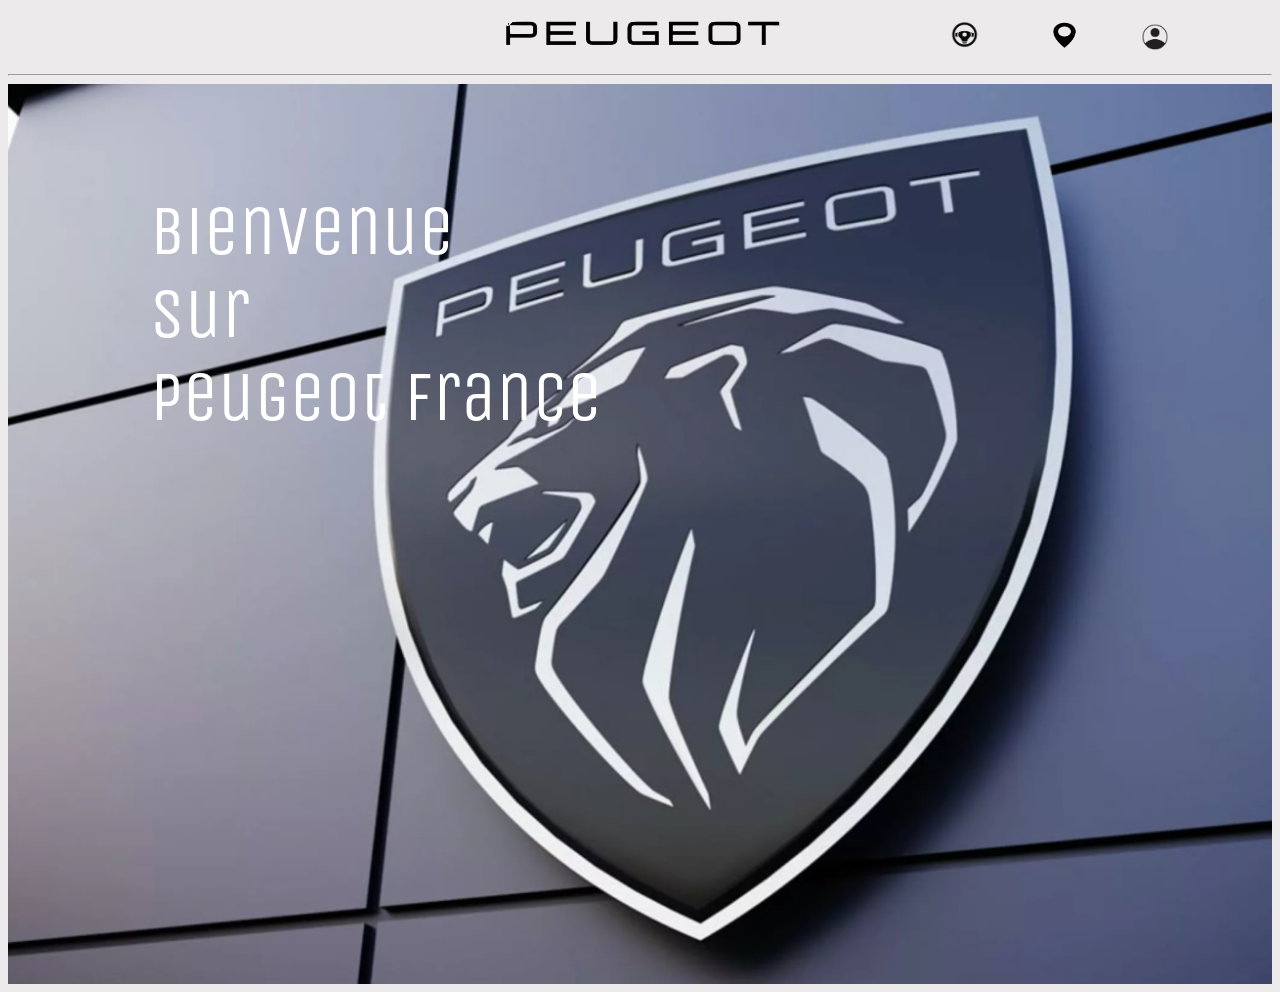
<file: index.html>
<!DOCTYPE html>
<html lang="fr">
  <head>
    <meta charset="UTF-8" />
    <meta name="viewport" content="width=device-width, initial-scale=1.0" />
    <title>Peugeot France | TZN </title>
    <link rel="stylesheet" href="peugeot.css" />
    <link rel="icon" href="Peugeot_2021_Logo.svg.png" type="image/x-icon" />
  </head>
<body>
<a href="index.html"><img src="r.png" class="pgt" alt="Peugeot" title="Cliquez pour venir au début du site"/></a>

  <div class="icone">
   <a href="cmp.html"><img src="image_2026-08-17_201846861-removebg-preview.png" alt="cmp" class="cmp" title="Compte"></a>  
   <a href="loc.html"><img src="image_2026-08-19_204939535-removebg-preview.png" alt="fr" class="form" title="Cliquez pour voir nos points de vente"></a>
   <a href="p1.html"><img src="v.png" alt="v" class="vol" title="Cliquez pour voir nos differents modèles de nos véhicules"></a>
  
  <hr>

  <div class="bas-peugeot"></div>

<p class="b">Bienvenue <br> sur <br> Peugeot France</p>






</body>

</html>
</file>
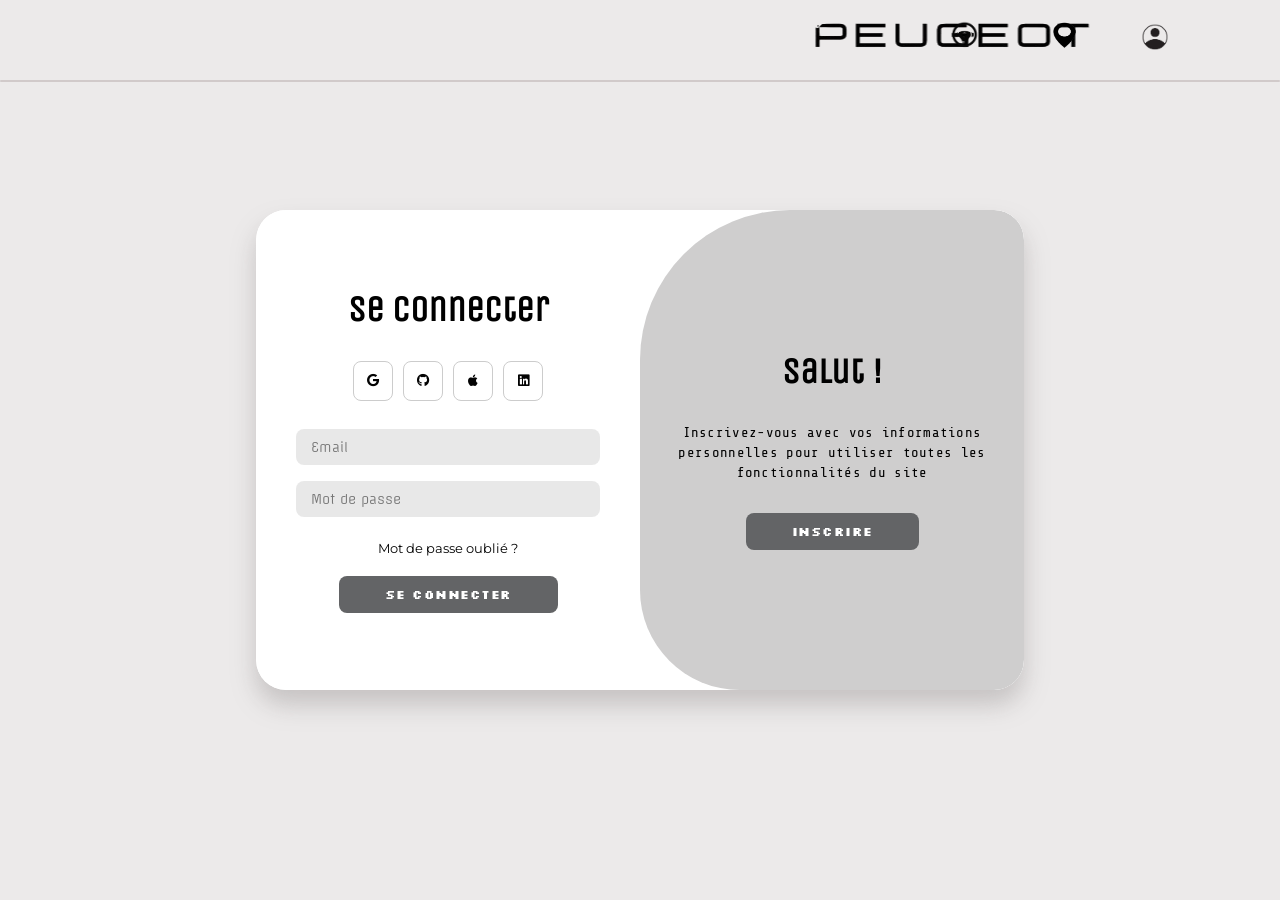
<file: cmp.html>
<!DOCTYPE html>
<html lang="fr">
<head>
    <meta charset="UTF-8">
    <meta name="viewport" content="width=device-width, initial-scale=1.0">
    <title>Page de connexion | TZN </title>
    <link rel="stylesheet" href="cmp.css">
    <link rel="stylesheet" href="https://cdnjs.cloudflare.com/ajax/libs/font-awesome/6.4.2/css/all.min.css">
    <link rel="icon" href="Peugeot_2021_Logo.svg.png" type="image/x-icon">
</head>
<body>

  <a href="index.html"><img src="r.png" class="pgt" alt="Peugeot" /></a>

  <div class="icone">
   <a href="cmp.html"><img src="image_2026-08-17_201846861-removebg-preview.png" alt="cmp" class="cmp" ></a>
   <a href="loc.html"><img src="image_2026-08-19_204939535-removebg-preview.png" alt="fr" class="form" title="Cliquez pour voir nos points de vente"></a>
   <a href="p1.html "><img src="v.png" alt="v" class="vol"></a>
  </div>
  
  <div class="logo-line"></div>

    <div class="container" id="container">
        <div class="form-container sign-up">
            <form>
              <h1 class="nom">Créer un compte</h1>
              <div class="social-icons">
                <a href="#" class="icon" title="Se connecter avec Google"><i class="fa-brands fa-google"></i></a>
                <a href="#" class="icon" title="Se connecter avec GitHub"><i class="fa-brands fa-github"></i></a>
                <a href="#" class="icon" title="Se connecter avec Apple"><i class="fa-brands fa-apple"></i></a>
                <a href="#" class="icon" title="Se connecter avec LinkedIn"><i class="fa-brands fa-linkedin"></i></a>  
              </div>
              <input type="text"
               placeholder="Nom d'utilisateur" class="incs" />
                 <input type="email"
               placeholder="Email" class="incs" />
                 <input type="password"
               placeholder="Mot de passe" class="incs"/>
               <button type="submit">Inscrire</button>
            </form>
        </div>
         <div class="container" id="container">
        <div class="form-container sign-in">
            <form>
              <h1 class="nom">Se connecter</h1>
              <div class="social-icons">
             <a href="#" class="icon" title="Se connecter avec Google"><i class="fa-brands fa-google"></i></a>
             <a href="#" class="icon" title="Se connecter avec GitHub"><i class="fa-brands fa-github"></i></a>
             <a href="#" class="icon" title="Se connecter avec Apple"><i class="fa-brands fa-apple"></i></a>
             <a href="#" class="icon" title="Se connecter avec LinkedIn"><i class="fa-brands fa-linkedin"></i></a>  
              </div>
              <input type="text"
               placeholder="Email" class="incs" />
                 <input type="password"
               placeholder="Mot de passe" class="incs" />
               <a href="#" class="mdpo" title="Mot de passe oublié ?">Mot de passe oublié ?</a>
               <button type="submit">Se connecter</button>
            </form>
        </div>
        <div class="toggle-container">
            <div class="toggle">
                <div class="toggle-panel toggle-left">
                    <h1 class="nom">Content de te revoir !</h1>
                    <p>Entrez vos infos personnelles pour utiliser toutes les fonctionnalités du site</p>
                    <button class="click" id="login">Se connecter</button>
                </div>
                <div class="toggle-panel toggle-right">
                    <h1 class="nom">Salut !</h1>
                    <p>Inscrivez-vous avec vos informations personnelles pour utiliser toutes les fonctionnalités du site</p>
                    <button class="click" id="register">Inscrire</button>
                </div>
            </div>
        </div>
    </div>

    <script>
        const container = document.getElementById('container');
const registerBtn = document.getElementById('register');
const loginBtn = document.getElementById('login');

registerBtn.addEventListener('click', () => {
    container.classList.add("active");
});

loginBtn.addEventListener('click', () => {
    container.classList.remove("active");
});
    </script>
</body>
</html>
</file>
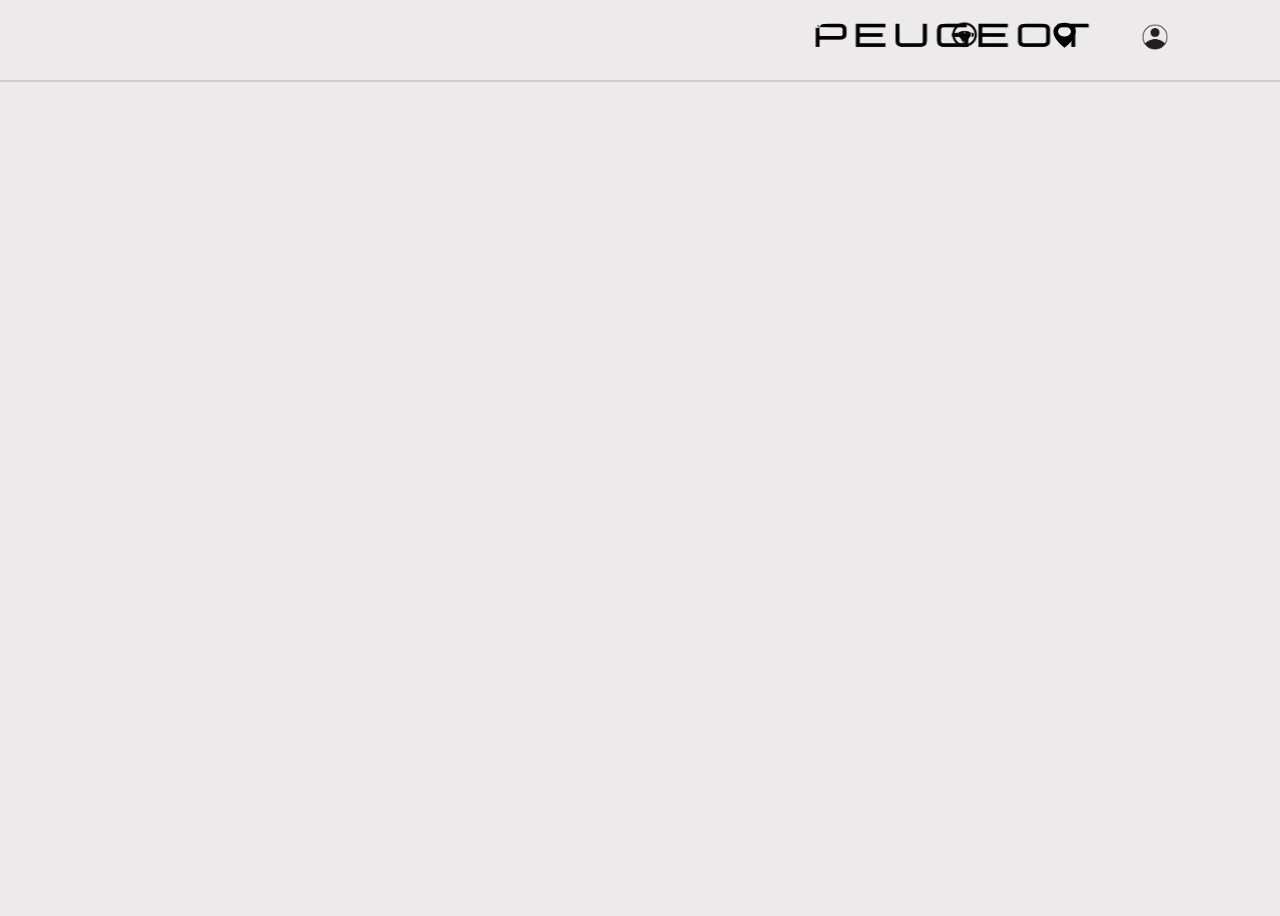
<file: loc.html>
<!DOCTYPE html>
<html lang="fr">
<head>
    <meta charset="UTF-8">
    <meta name="viewport" content="width=device-width, initial-scale=1.0">
    <title>Point de Vente | TZN </title>
    <link rel="stylesheet" href="loc.css">
    <link rel="stylesheet" href="https://cdnjs.cloudflare.com/ajax/libs/font-awesome/6.4.2/css/all.min.css">
    <link rel="icon" href="Peugeot_2021_Logo.svg.png" type="image/x-icon">
</head>
<body>

  <a href="peugeot.html"><img src="r.png" class="pgt" alt="Peugeot" /></a>

  <div class="icone">
   <a href="cmp.html"><img src="image_2026-08-17_201846861-removebg-preview.png" alt="cmp" class="cmp" title="Compte"></a>
   <a href="loc.html"><img src="image_2026-08-19_204939535-removebg-preview.png" alt="fr" class="form" title="Cliquez pour voir nos points de vente"></a>
   <a href="p1.html "><img src="v.png" alt="v" class="vol" title="Cliquez pour voir nos differents modèles de nos véhicules"></a>
  </div>
  
  <div class="logo-line"></div>

<iframe
 src="https://www.google.com/maps/embed?pb=!1m18!1m12!1m3!1d2621.0167439819866!2d2.0424539123642615!3d48.934122895254085!2m3!1f0!2f0!3f0!3m2!1i1024!2i768!4f13.1!3m3!1m2!1s0x47e68965a56f8dd1%3A0xf67d7c027b7a7fb!2sStellantis%20France%20-%20Si%C3%A8ge%20social!5e0!3m2!1sfr!2sfr!4v1787859614114!5m2!1sfr!2sfr" 
width="800" 
height="650" 
style="border:0;" 
allowfullscreen="" 
loading="lazy" 
referrerpolicy="strict-origin-when-cross-origin">
</iframe>

</body>
</html>
</file>
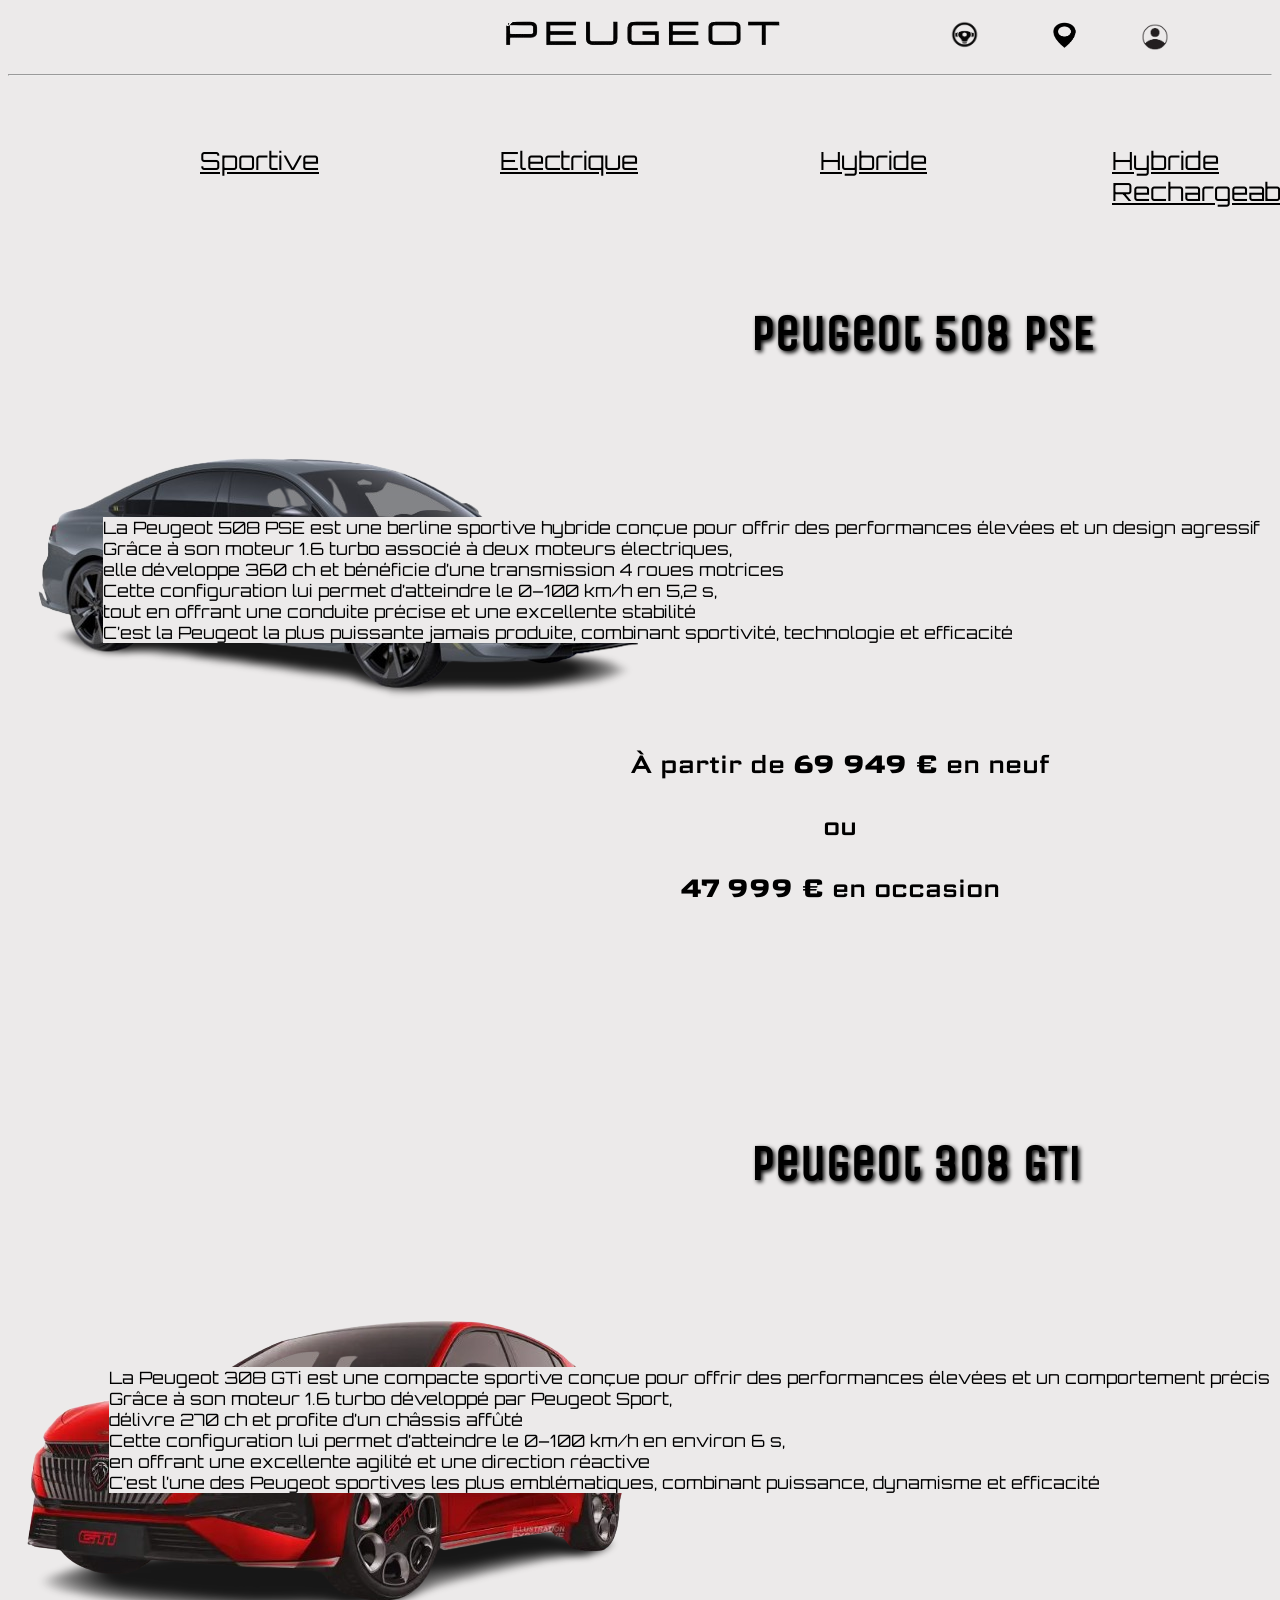
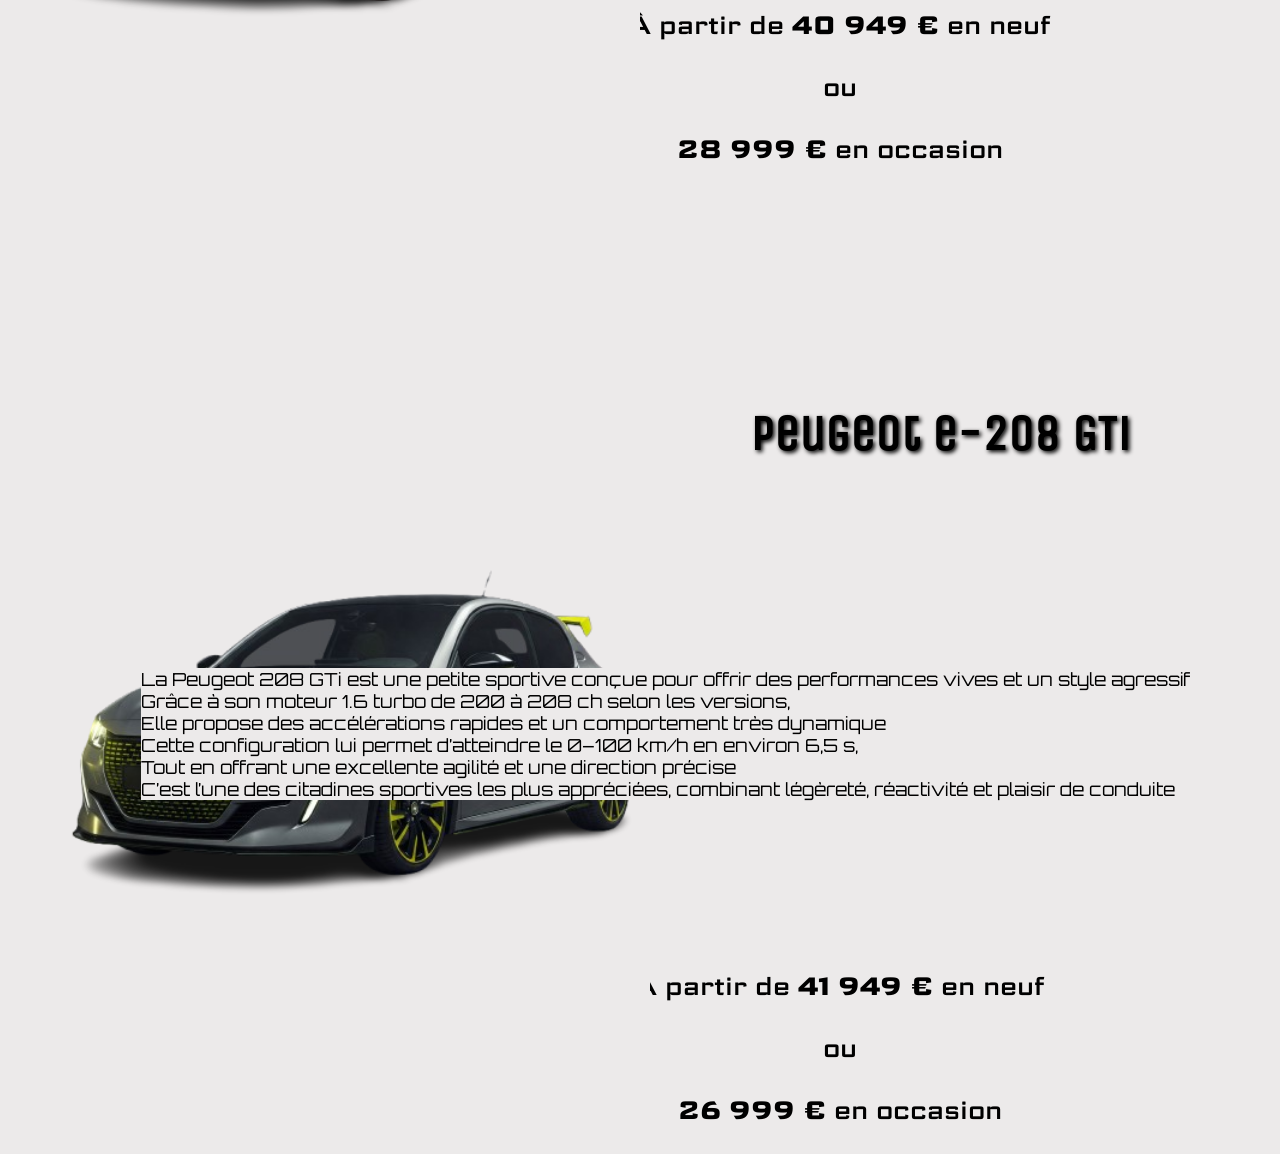
<file: p1.html>
<!DOCTYPE html>
<html lang="fr">
  <head>
    <meta charset="UTF-8" />
    <meta name="viewport" content="width=device-width, initial-scale=1.0" />
    <title>Véhicules Sportives | TZN </title>
    <link rel="stylesheet" href="p1.css" />
    <link rel="icon" href="Peugeot_2021_Logo.svg.png" type="image/x-icon" />
  </head>
<body>
  <a href="index.html"><img src="r.png" class="pgt" alt="Peugeot" title="Cliquez pour venir au début du site"/></a>

  <div class="icone">
   <a href="cmp.html"><img src="image_2026-08-17_201846861-removebg-preview.png" alt="cmp" class="cmp" title="Compte"></a>  
   <a href="loc.html"><img src="image_2026-08-19_204939535-removebg-preview.png" alt="fr" class="form" title="Cliquez pour voir nos points de vente"></a>
   <a href="p1.html"><img src="v.png" alt="v" class="vol" title="Cliquez pour voir nos differents modèles de nos véhicules"></a>
  
  </div>
  
  <hr>
  
 <a href="p1.html"><p class="t1"><u>Sportive</u></p></a>
  <a href="p2.html"><p class="t2"><u>Electrique</u></p></a>
  <a href="p3.html"><p class="t3"><u>Hybride</u></p></a>  
  <a href="p4.html"><p class="t4"><u>Hybride Rechargeable</u></p></a>  
  <a href="p5.html"><p class="t5"><u>SUV</u></p></a>  
  

  <div class="sport" id="voiture_sport"> 

   <h1 class="titre">Peugeot 508 PSE</h1>
  <img src="image_2026-04-30_221430304-removebg-preview.png" alt="car" class="car1">

  <p class="p1">La Peugeot 508 PSE est une berline sportive hybride conçue pour offrir des performances élevées et un design agressif<br>
    Grâce à son moteur 1.6 turbo associé à deux moteurs électriques, <br>elle développe 360 ch et bénéficie d’une transmission 4 roues motrices <br>
    Cette configuration lui permet d’atteindre le 0–100 km/h en 5,2 s, <br> tout en offrant une conduite précise et une excellente stabilité <br>
    C’est la Peugeot la plus puissante jamais produite, combinant sportivité, technologie et efficacité</p>

    <div class="prix1">
  <p>À partir de <strong>69 949 €</strong> en neuf</p>
  <p>ou</p>
  <p><strong>47 999 €</strong> en occasion</p>
</div>

    <h1 class="gti">Peugeot 308 GTi</h1>
    <img src="image_2026-08-11_194736634-removebg-preview.png" alt="car" class="car2">
    
    <p class="p2">La Peugeot 308 GTi est une compacte sportive conçue pour offrir des performances élevées et un comportement précis<br>
      Grâce à son moteur 1.6 turbo développé par Peugeot Sport, <br> délivre 270 ch et profite d’un châssis affûté <br>
      Cette configuration lui permet d’atteindre le 0–100 km/h en environ 6 s, <br>  en offrant une excellente agilité et une direction réactive <br>
      C’est l’une des Peugeot sportives les plus emblématiques, combinant puissance, dynamisme et efficacité</p>
      
      <div class="prix2">
  <p>À partir de <strong>40 949 €</strong> en neuf</p>
  <p>ou</p>
  <p><strong>28 999 €</strong> en occasion</p>
</div>

<h1 class="egt">Peugeot e-208 GTi</h1>
<img src="Peugeot-e-208-GTI-la-date-de-presentation-officielle-enfi-1-removebg-preview.png" alt="car" class="car3">

<p class="p3">La Peugeot 208 GTi est une petite sportive conçue pour offrir des performances vives et un style agressif <br>
  Grâce à son moteur 1.6 turbo de 200 à 208 ch selon les versions, <br> Elle propose des accélérations rapides et un comportement très dynamique <br>
  Cette configuration lui permet d’atteindre le 0–100 km/h en environ 6,5 s, <br> Tout en offrant une excellente agilité et une direction précise <br>
  C’est l’une des citadines sportives les plus appréciées, combinant légèreté, réactivité et plaisir de conduite</p>  
  
  <div class="prix3">
  <p>À partir de <strong>41 949 €</strong> en neuf</p>
  <p>ou</p>
  <p><strong>26 999 €</strong> en occasion</p>
  </div>

   </div>

</body>

</html>
</file>
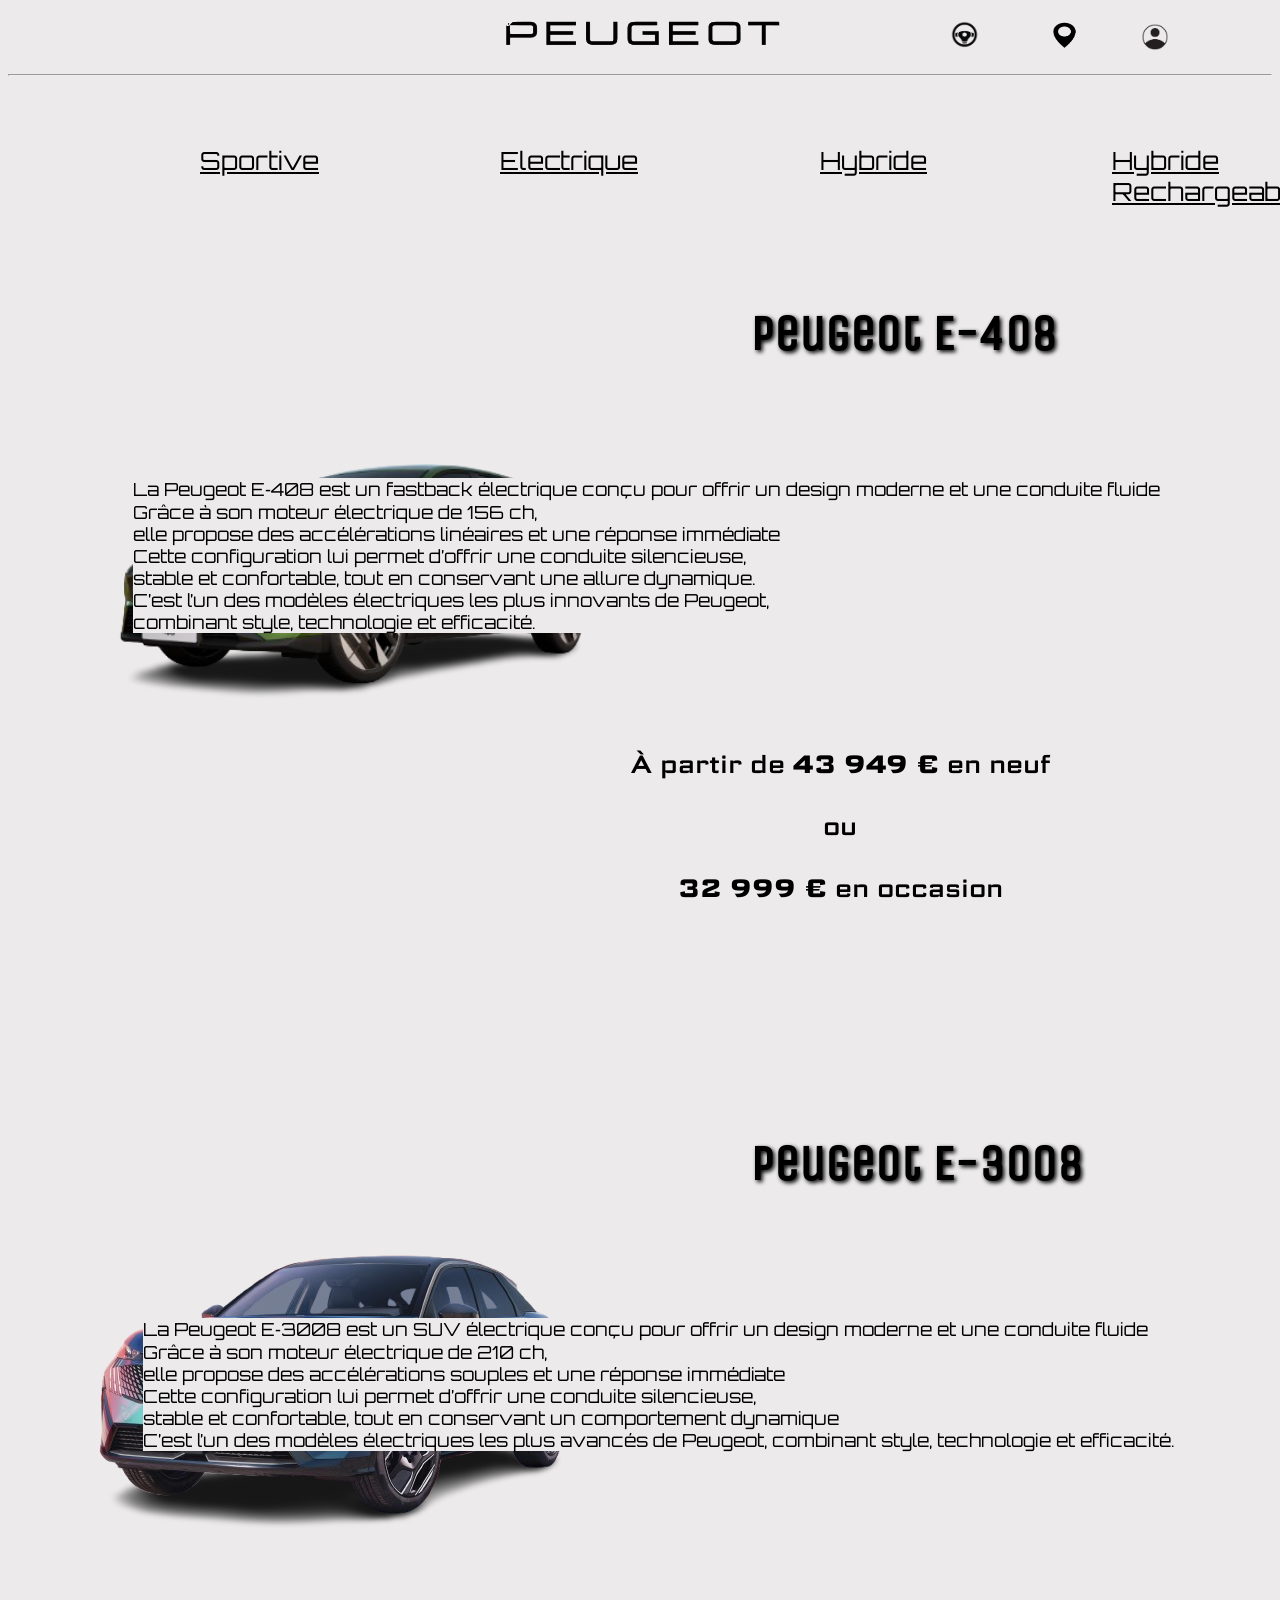
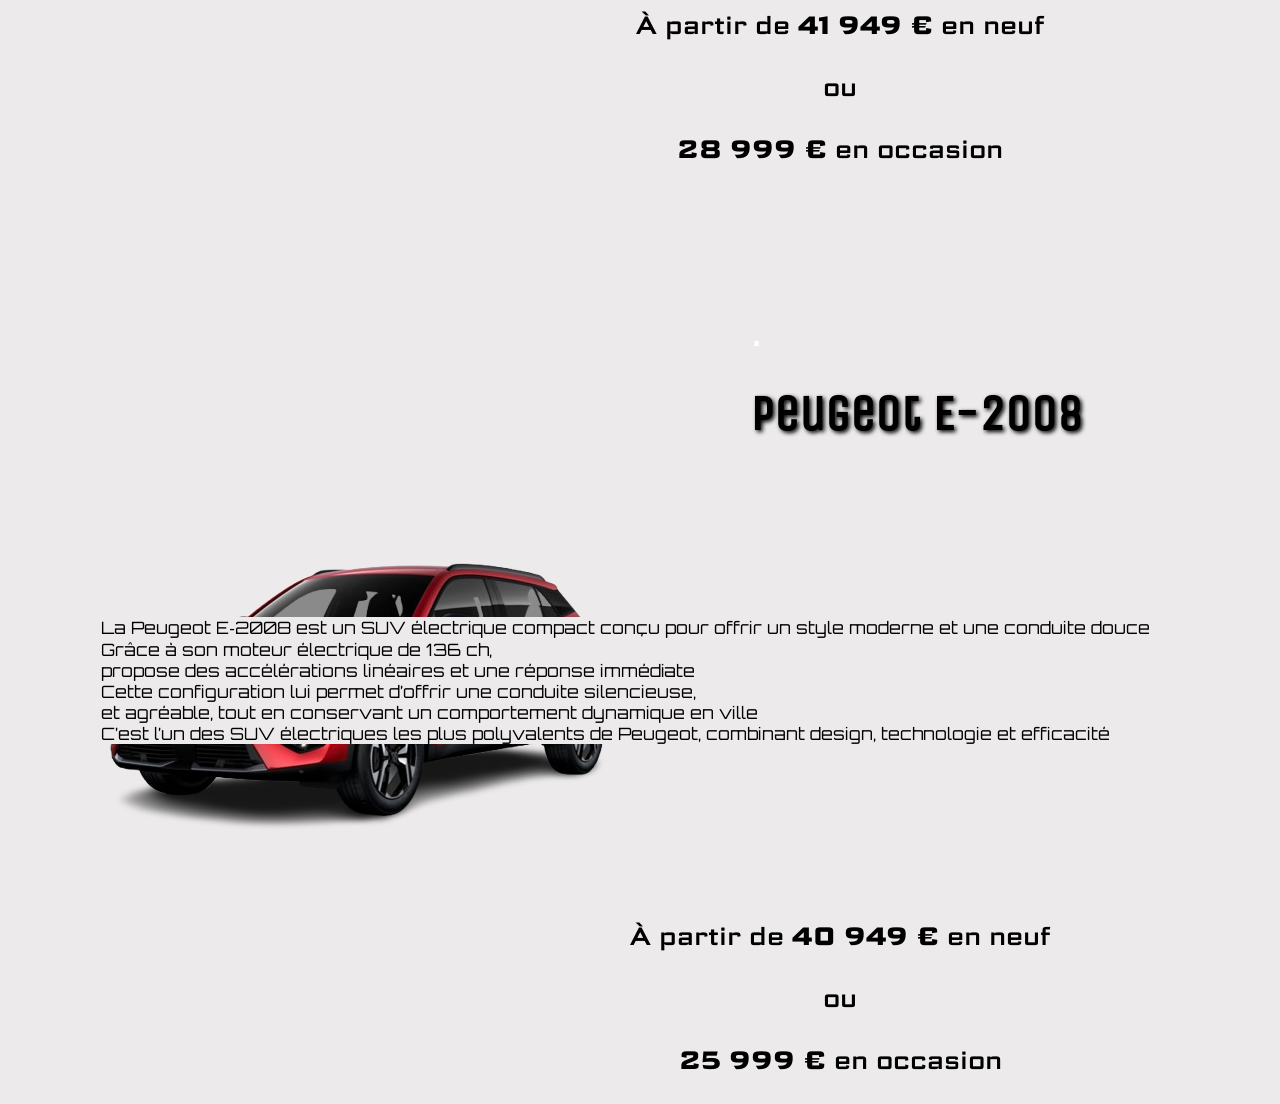
<file: p2.html>
<!DOCTYPE html>
<html lang="fr">
  <head>
    <meta charset="UTF-8" />
    <meta name="viewport" content="width=device-width, initial-scale=1.0" />
    <title>Véhicules Électriques | STC</title>
    <link rel="stylesheet" href="p2.css" />
    <link rel="icon" href="Peugeot_2021_Logo.svg.png" type="image/x-icon" />
  </head>
<body>
  <a href="peugeot.html"><img src="r.png" class="pgt" alt="Peugeot" title="Cliquez pour venir au début du site"/></a>

  <div class="icone">
   <a href="cmp.html"><img src="image_2026-08-17_201846861-removebg-preview.png" alt="cmp" class="cmp" title="Compte"></a>  
   <a href="loc.html"><img src="image_2026-08-19_204939535-removebg-preview.png" alt="fr" class="form" title="Cliquez pour voir nos points de vente"></a>
   <a href="p1.html"><img src="v.png" alt="v" class="vol" title="Cliquez pour voir nos differents modèles de nos véhicules"></a>
  <hr>

 
  <a href="p1.html"><p class="t1"><u>Sportive</u></p></a>
  <a href="p2.html"><p class="t2"><u>Electrique</u></p></a>
  <a href="p3.html"><p class="t3"><u>Hybride</u></p></a>  
  <a href="p4.html"><p class="t4"><u>Hybride Rechargeable</u></p></a>  
  <a href="p5.html"><p class="t5"><u>SUV</u></p></a>  
   


  <div class="electrique" id="voiture_electrique"> 

   <h1 class="titre">Peugeot E-408</h1>
  <img src="image_2026-08-16_184650763-removebg-preview.png" alt="car" class="car1">

  <p class="p1">La Peugeot E‑408 est un fastback électrique conçu pour offrir un design moderne et une conduite fluide <br>
Grâce à son moteur électrique de 156 ch, <br> elle propose des accélérations linéaires et une réponse immédiate <br>
Cette configuration lui permet d’offrir une conduite silencieuse, <br> stable et confortable, tout en conservant une allure dynamique. <br>
C’est l’un des modèles électriques les plus innovants de Peugeot, <br> combinant style, technologie et efficacité.</p>

   <div class="prix1">
  <p>À partir de <strong>43 949 €</strong> en neuf</p>
  <p>ou</p>
  <p><strong>32 999 €</strong> en occasion</p>
</div>
  
    <h1 class="gti">Peugeot E-3008</h1>
  <img src="S0-avec-son-e-3008-obese-peugeot-montre-les-limites-du-tout-electrique-204384-removebg-preview.png" alt="car" class="car2">

  <p class="p2">La Peugeot E‑3008 est un SUV électrique conçu pour offrir un design moderne et une conduite fluide <br>
Grâce à son moteur électrique de 210 ch, <br> elle propose des accélérations souples et une réponse immédiate <br>
Cette configuration lui permet d’offrir une conduite silencieuse, <br> stable et confortable, tout en conservant un comportement dynamique <br>
C’est l’un des modèles électriques les plus avancés de Peugeot, combinant style, technologie et efficacité.

   <div class="prix2">
  <p>À partir de <strong>41 949 €</strong> en neuf</p>
  <p>ou</p>
  <p><strong>28 999 €</strong> en occasion</p>
</div>

      
    <h1 class="egt">Peugeot E-2008 </h1>
    <img src="NEW_E2008_ALLURE-removebg-preview.png" alt="car" class="car3">

    <p class="p3">La Peugeot E‑2008 est un SUV électrique compact conçu pour offrir un style moderne et une conduite douce <br>
Grâce à son moteur électrique de 136 ch, <br> propose des accélérations linéaires et une réponse immédiate <br>
Cette configuration lui permet d’offrir une conduite silencieuse, <br> et agréable, tout en conservant un comportement dynamique en ville <br>
C’est l’un des SUV électriques les plus polyvalents de Peugeot, combinant design, technologie et efficacité </p> 

 <div class="prix3">
  <p>À partir de <strong>40 949 €</strong> en neuf</p>
  <p>ou</p>
  <p><strong>25 999 €</strong> en occasion</p>
  </div>
 
   </div>


  
   
<p class="pf">.</p>

</body>



</html>
</file>
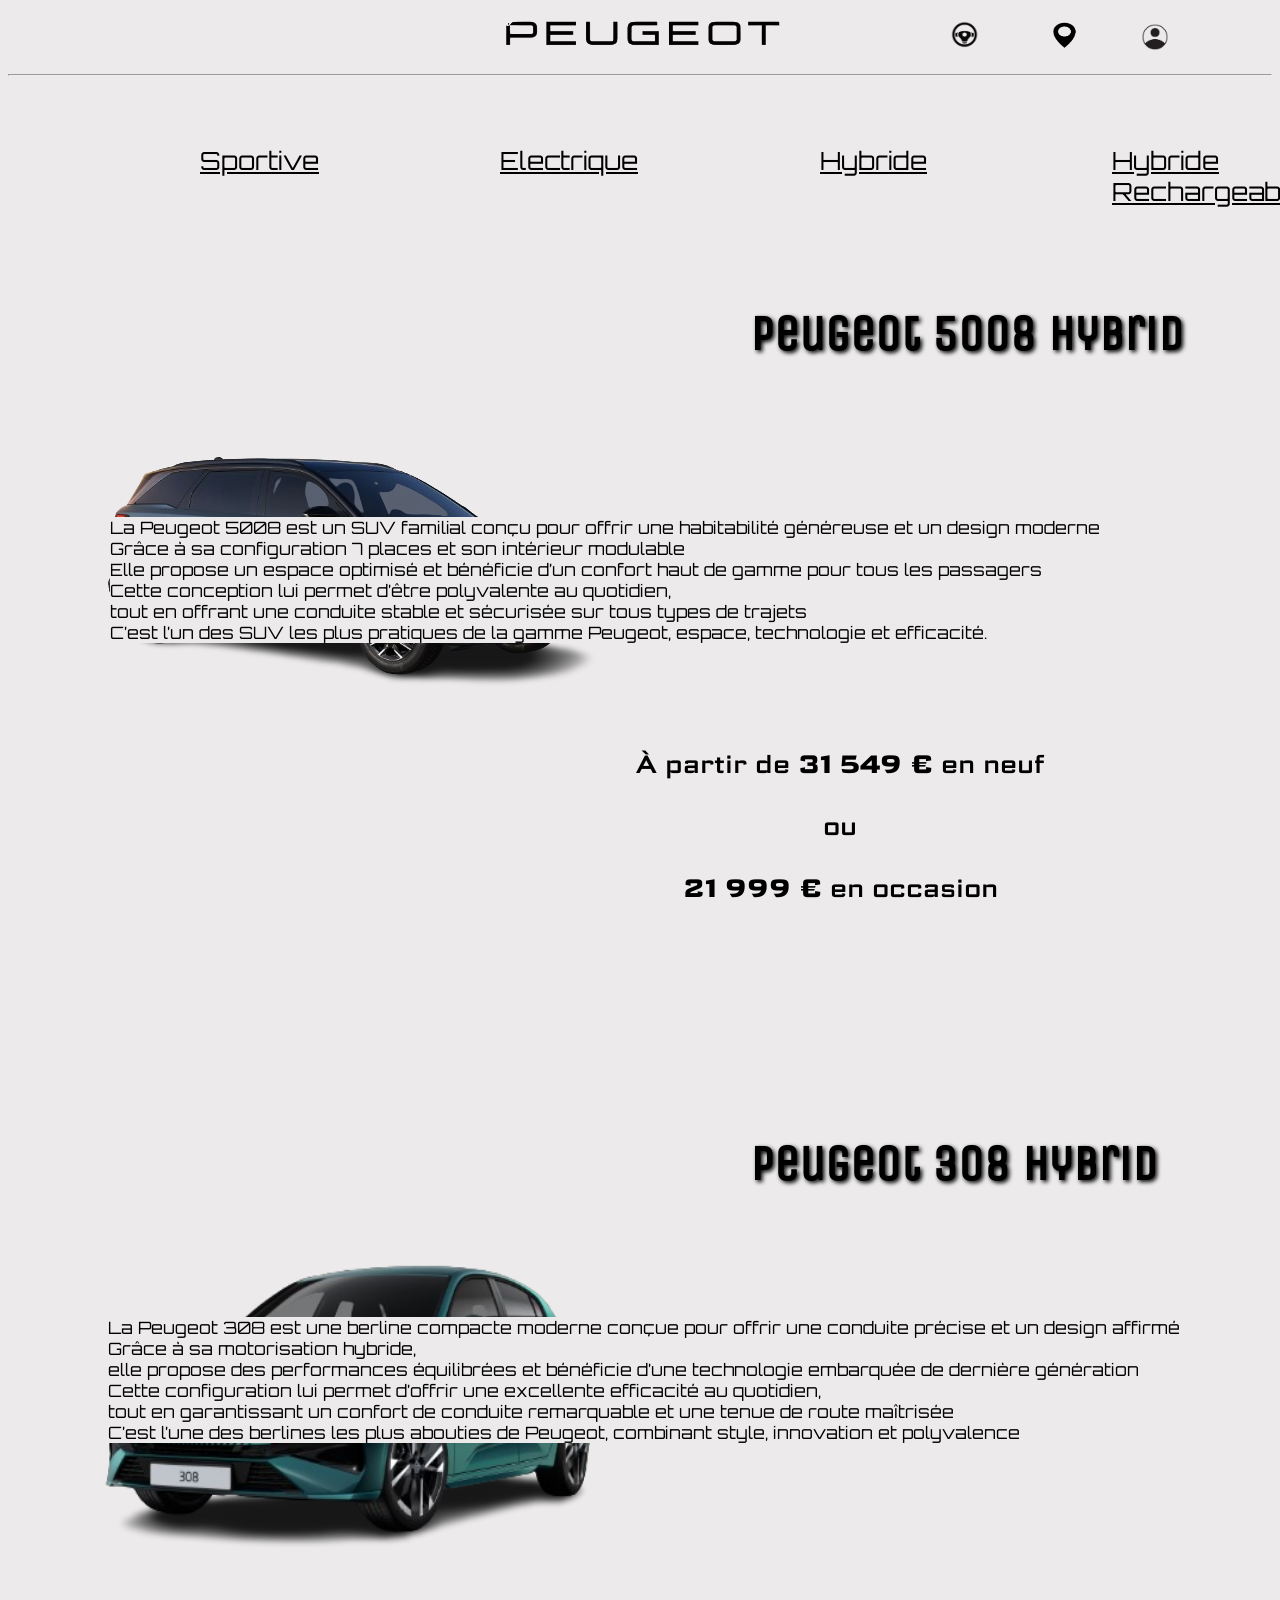
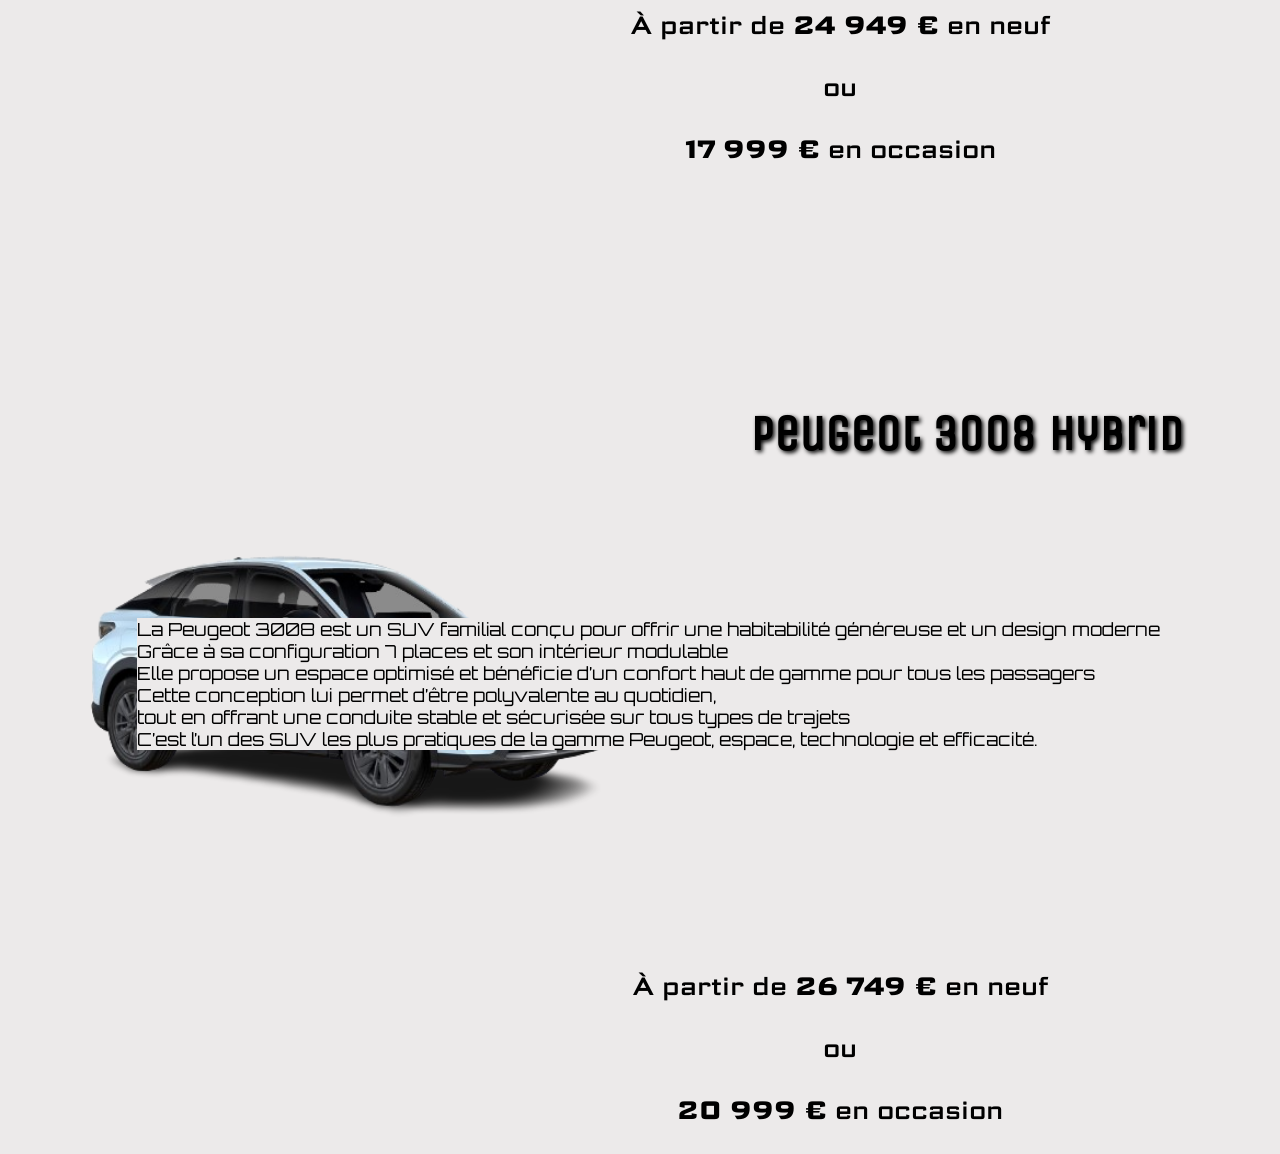
<file: p3.html>
<!DOCTYPE html>
<html lang="fr">
  <head>
    <meta charset="UTF-8" />
    <meta name="viewport" content="width=device-width, initial-scale=1.0" />
    <title>Véhicules Hybrides | TZN </title>
    <link rel="stylesheet" href="p3.css" />
    <link rel="icon" href="Peugeot_2021_Logo.svg.png" type="image/x-icon" />
  </head>
<body>
  <a href="peugeot.html"><img src="r.png" class="pgt" alt="Peugeot" title="Cliquez pour venir au début du site"/></a>

  <div class="icone">
   <a href="cmp.html"><img src="image_2026-08-17_201846861-removebg-preview.png" alt="cmp" class="cmp" title="Compte"></a>  
   <a href="loc.html"><img src="image_2026-08-19_204939535-removebg-preview.png" alt="fr" class="form" title="Cliquez pour voir nos points de vente"></a>
   <a href="p1.html"><img src="v.png" alt="v" class="vol" title="Cliquez pour voir nos differents modèles de nos véhicules"></a>
  
  <hr>

 <a href="p1.html"><p class="t1"><u>Sportive</u></p></a>
  <a href="p2.html"><p class="t2"><u>Electrique</u></p></a>
  <a href="p3.html"><p class="t3"><u>Hybride</u></p></a>  
  <a href="p4.html"><p class="t4"><u>Hybride Rechargeable</u></p></a>  
  <a href="p5.html"><p class="t5"><u>SUV</u></p></a>  
  

  <div class="sport" id="voiture_sport"> 

   <h1 class="titre">Peugeot 5008 Hybrid</h1>
  <img src="image_2026-08-19_193918129-removebg-preview.png" alt="car" class="car1">

  <p class="p1">La Peugeot 5008 est un SUV familial conçu pour offrir une habitabilité généreuse et un design moderne <br>
Grâce à sa configuration 7 places et son intérieur modulable <br>
Elle propose un espace optimisé et bénéficie d’un confort haut de gamme pour tous les passagers <br>
Cette conception lui permet d’être polyvalente au quotidien, <br>
tout en offrant une conduite stable et sécurisée sur tous types de trajets <br>
C’est l’un des SUV les plus pratiques de la gamme Peugeot, espace, technologie et efficacité.</p>

    <div class="prix1">
  <p>À partir de <strong>31 549 €</strong> en neuf</p>
  <p>ou</p>
  <p><strong>21 999 €</strong> en occasion</p>  
</div>

    <h1 class="gti">Peugeot 308 Hybrid</h1>
    <img src="image_2026-08-19_194950174-removebg-preview.png" alt="car" class="car2">
    
    <p class="p2">La Peugeot 308 est une berline compacte moderne conçue pour offrir une conduite précise et un design affirmé <br>
Grâce à sa motorisation hybride, <br>
elle propose des performances équilibrées et bénéficie d’une technologie embarquée de dernière génération <br>
Cette configuration lui permet d’offrir une excellente efficacité au quotidien, <br>
tout en garantissant un confort de conduite remarquable et une tenue de route maîtrisée <br>
C’est l’une des berlines les plus abouties de Peugeot, combinant style, innovation et polyvalence
     </p>
      
      <div class="prix2">
  <p>À partir de <strong>24 949 €</strong> en neuf</p>
  <p>ou</p>
  <p><strong>17 999 €</strong> en occasion</p>
</div>

<h1 class="egt">Peugeot 3008 Hybrid</h1>
<img src="image_2026-08-19_200312101-removebg-preview.png" alt="car" class="car3">

<p class="p3">La Peugeot 3008 est un SUV familial conçu pour offrir une habitabilité généreuse et un design moderne <br>
Grâce à sa configuration 7 places et son intérieur modulable <br>
Elle propose un espace optimisé et bénéficie d’un confort haut de gamme pour tous les passagers <br>
Cette conception lui permet d’être polyvalente au quotidien, <br>
tout en offrant une conduite stable et sécurisée sur tous types de trajets <br>
C’est l’un des SUV les plus pratiques de la gamme Peugeot, espace, technologie et efficacité.</p>  
  
  <div class="prix3">
  <p>À partir de <strong>26 749 €</strong> en neuf</p>
  <p>ou</p>
  <p><strong>20 999 €</strong> en occasion</p>
  </div>

   </div>

</body>

</html>
</file>
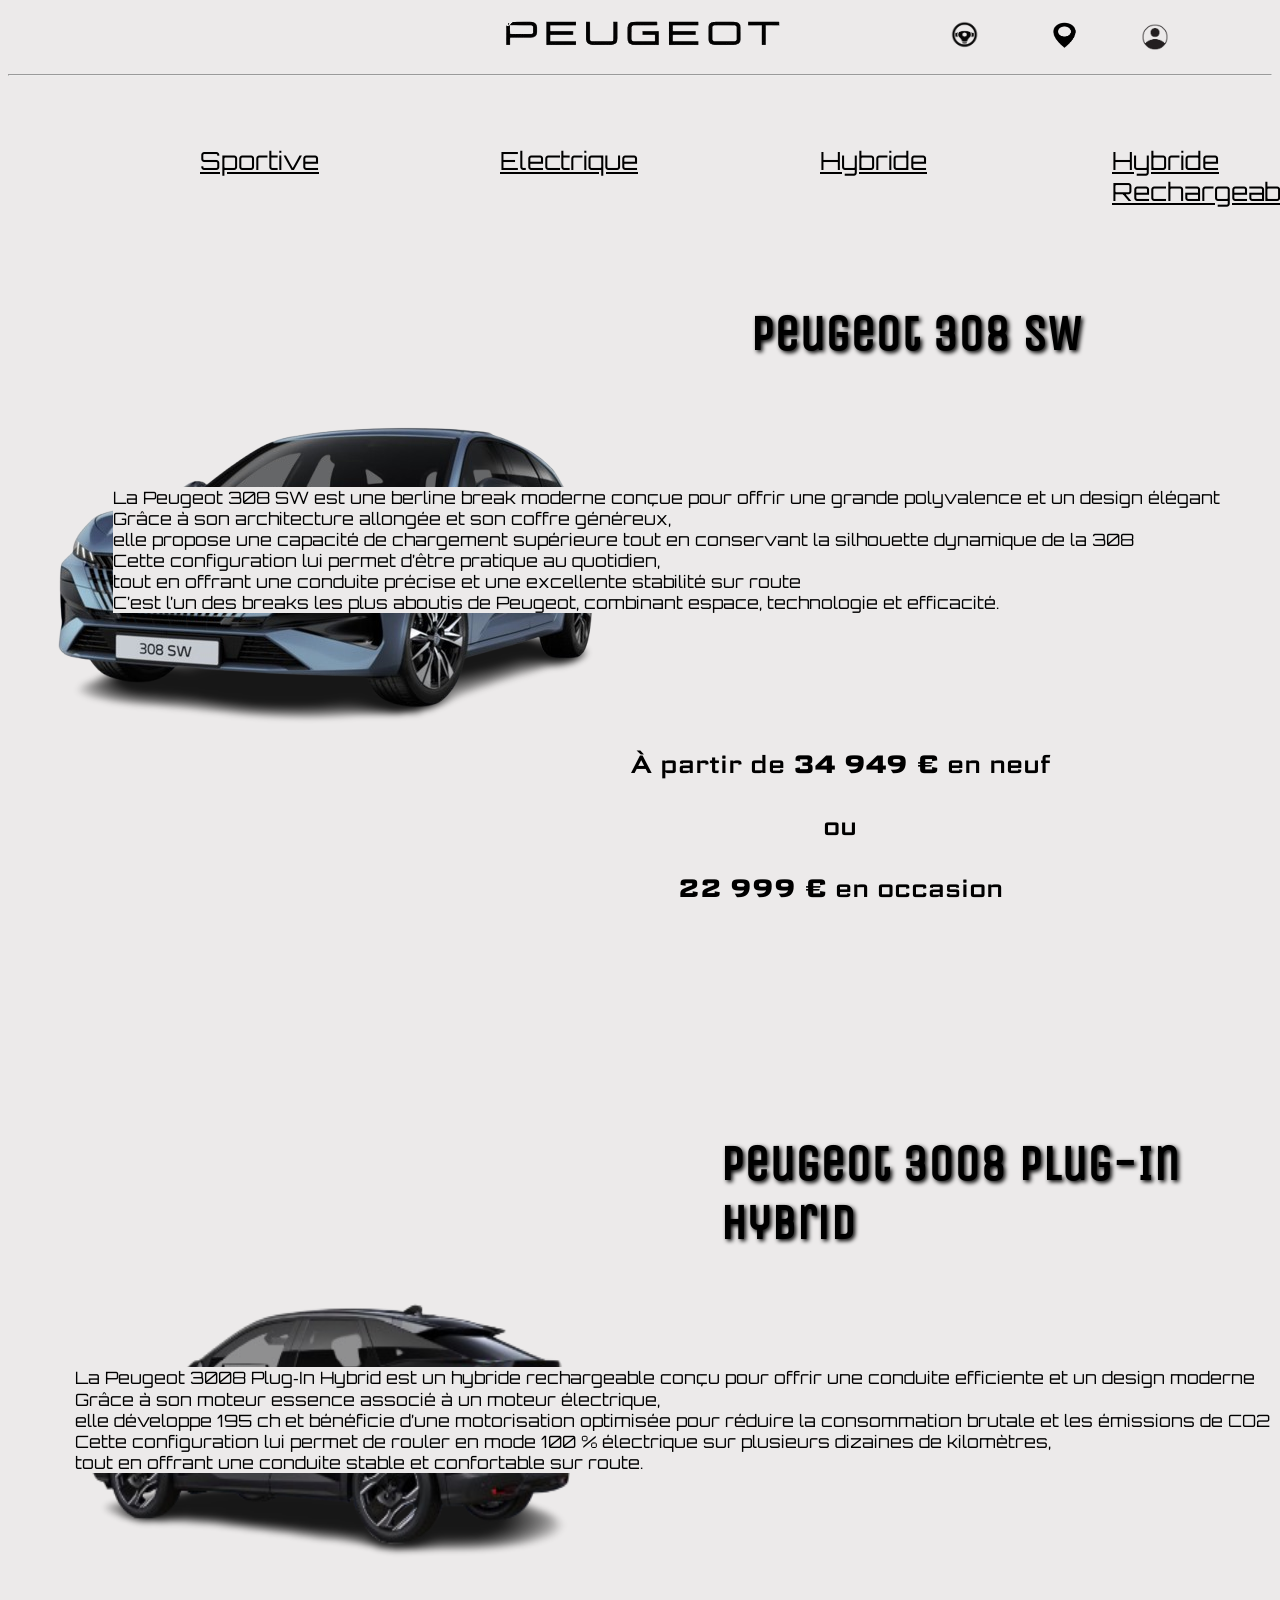
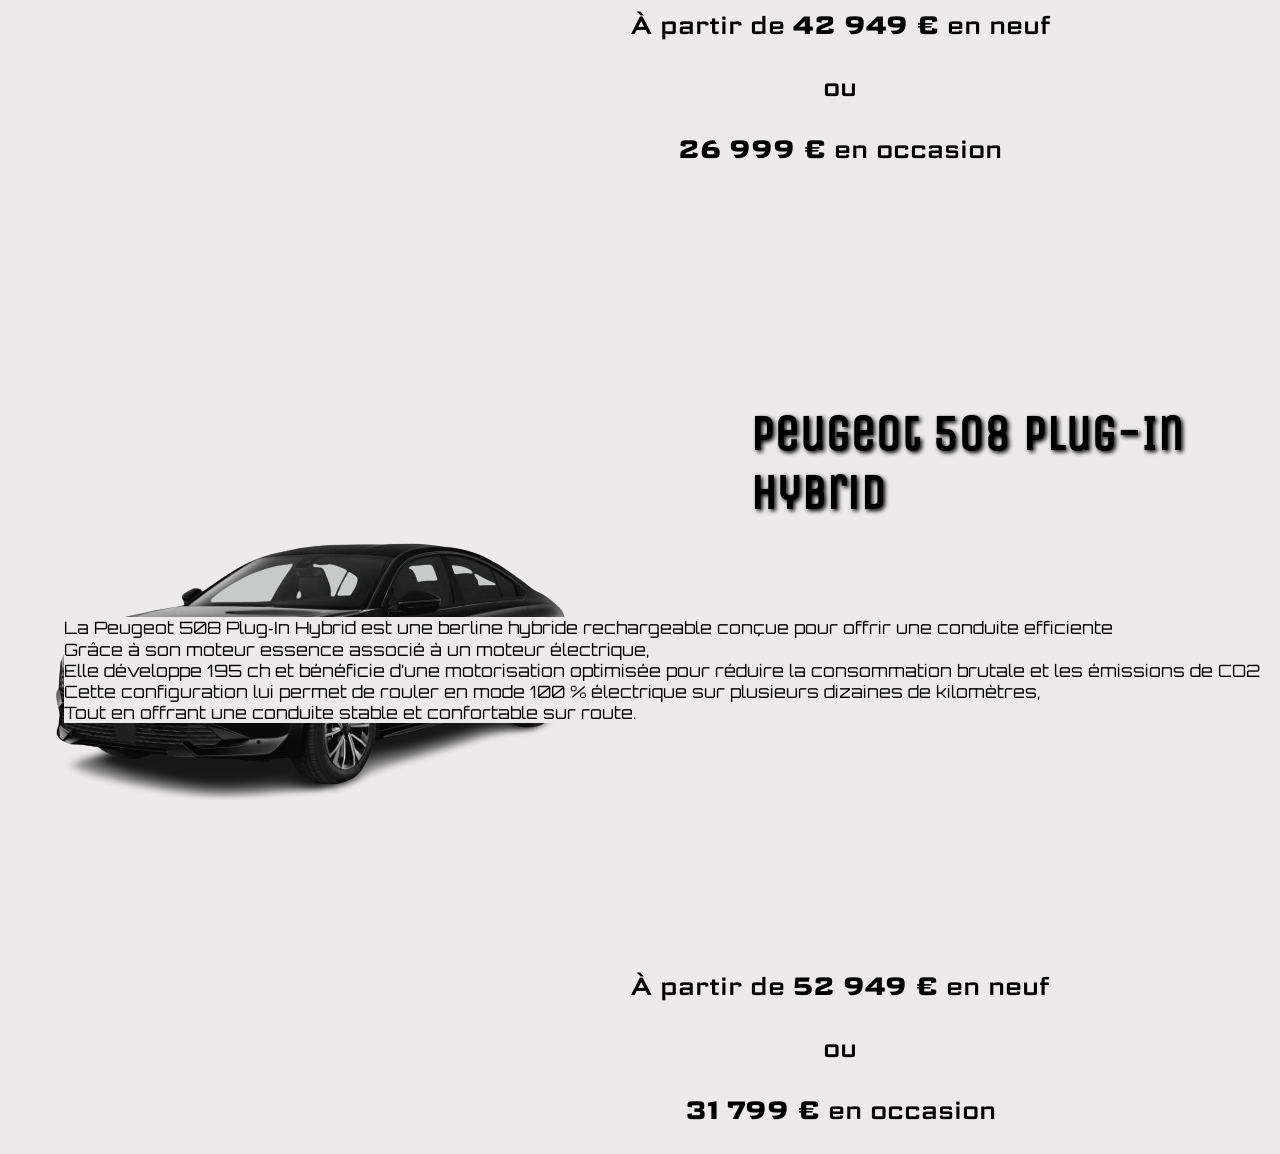
<file: p4.html>
<!DOCTYPE html>
<html lang="fr">
  <head>
    <meta charset="UTF-8" />
    <meta name="viewport" content="width=device-width, initial-scale=1.0" />
    <title>Véhicules Hybrides Rechargeables | TZN </title>
    <link rel="stylesheet" href="p4.css" />
    <link rel="icon" href="Peugeot_2021_Logo.svg.png" type="image/x-icon" />
  </head>
<body>
 <a href="peugeot.html"><img src="r.png" class="pgt" alt="Peugeot" title="Cliquez pour venir au début du site"/></a>

  <div class="icone">
   <a href="cmp.html"><img src="image_2026-08-17_201846861-removebg-preview.png" alt="cmp" class="cmp" title="Compte"></a>  
   <a href="loc.html"><img src="image_2026-08-19_204939535-removebg-preview.png" alt="fr" class="form" title="Cliquez pour voir nos points de vente"></a>
   <a href="p1.html"><img src="v.png" alt="v" class="vol" title="Cliquez pour voir nos differents modèles de nos véhicules"></a>
  
  <hr>

 <a href="p1.html"><p class="t1"><u>Sportive</u></p></a>
  <a href="p2.html"><p class="t2"><u>Electrique</u></p></a>
  <a href="p3.html"><p class="t3"><u>Hybride</u></p></a>  
  <a href="p4.html"><p class="t4"><u>Hybride Rechargeable</u></p></a>  
  <a href="p5.html"><p class="t5"><u>SUV</u></p></a>  
  

  <div class="sport" id="voiture_sport"> 

   <h1 class="titre">Peugeot 308 SW </h1>
  <img src="sw.png" alt="car" class="car1">

  <p class="p1">La Peugeot 308 SW est une berline break moderne conçue pour offrir une grande polyvalence et un design élégant <br>
Grâce à son architecture allongée et son coffre généreux, <br>
elle propose une capacité de chargement supérieure tout en conservant la silhouette dynamique de la 308 <br>
Cette configuration lui permet d’être pratique au quotidien, <br>
tout en offrant une conduite précise et une excellente stabilité sur route <br>
C’est l’un des breaks les plus aboutis de Peugeot, combinant espace, technologie et efficacité.</p>

    <div class="prix1">
  <p>À partir de <strong>34 949 €</strong> en neuf</p>
  <p>ou</p>
  <p><strong>22 999 €</strong> en occasion</p>
</div>

    <h1 class="gti">Peugeot 3008 Plug-In Hybrid</h1>
    <img src="image_2026-08-21_183204606-removebg-preview.png" alt="car" class="car2">
    
    <p class="p2">La Peugeot 3008 Plug‑In Hybrid est un hybride rechargeable conçu pour offrir une conduite efficiente et un design moderne <br>
Grâce à son moteur essence associé à un moteur électrique, <br>
elle développe 195 ch et bénéficie d’une motorisation optimisée pour réduire la consommation brutale et les émissions de CO2 <br>
Cette configuration lui permet de rouler en mode 100 % électrique sur plusieurs dizaines de kilomètres, <br>
tout en offrant une conduite stable et confortable sur route.</p>
      
      <div class="prix2">
  <p>À partir de <strong>42 949 €</strong> en neuf</p>
  <p>ou</p>
  <p><strong>26 999 €</strong> en occasion</p>
</div>

<h1 class="egt">Peugeot 508 Plug-In Hybrid </h1>
<img src="image_2026-08-21_184106764-removebg-preview.png" alt="car" class="car3">

<p class="p3">La Peugeot 508 Plug‑In Hybrid est une berline hybride rechargeable conçue pour offrir une conduite efficiente  <br>
  Grâce à son moteur essence associé à un moteur électrique, <br> Elle développe 195 ch et bénéficie d’une motorisation optimisée pour réduire la consommation brutale et les émissions de CO2 <br>
  Cette configuration lui permet de rouler en mode 100 % électrique sur plusieurs dizaines de kilomètres, <br> Tout en offrant une conduite stable et confortable sur route.</p>

  
  <div class="prix3">
  <p>À partir de <strong>52 949 €</strong> en neuf</p>
  <p>ou</p>
  <p><strong>31 799 €</strong> en occasion</p>
  </div>

   </div>

</body>

</html>
</file>
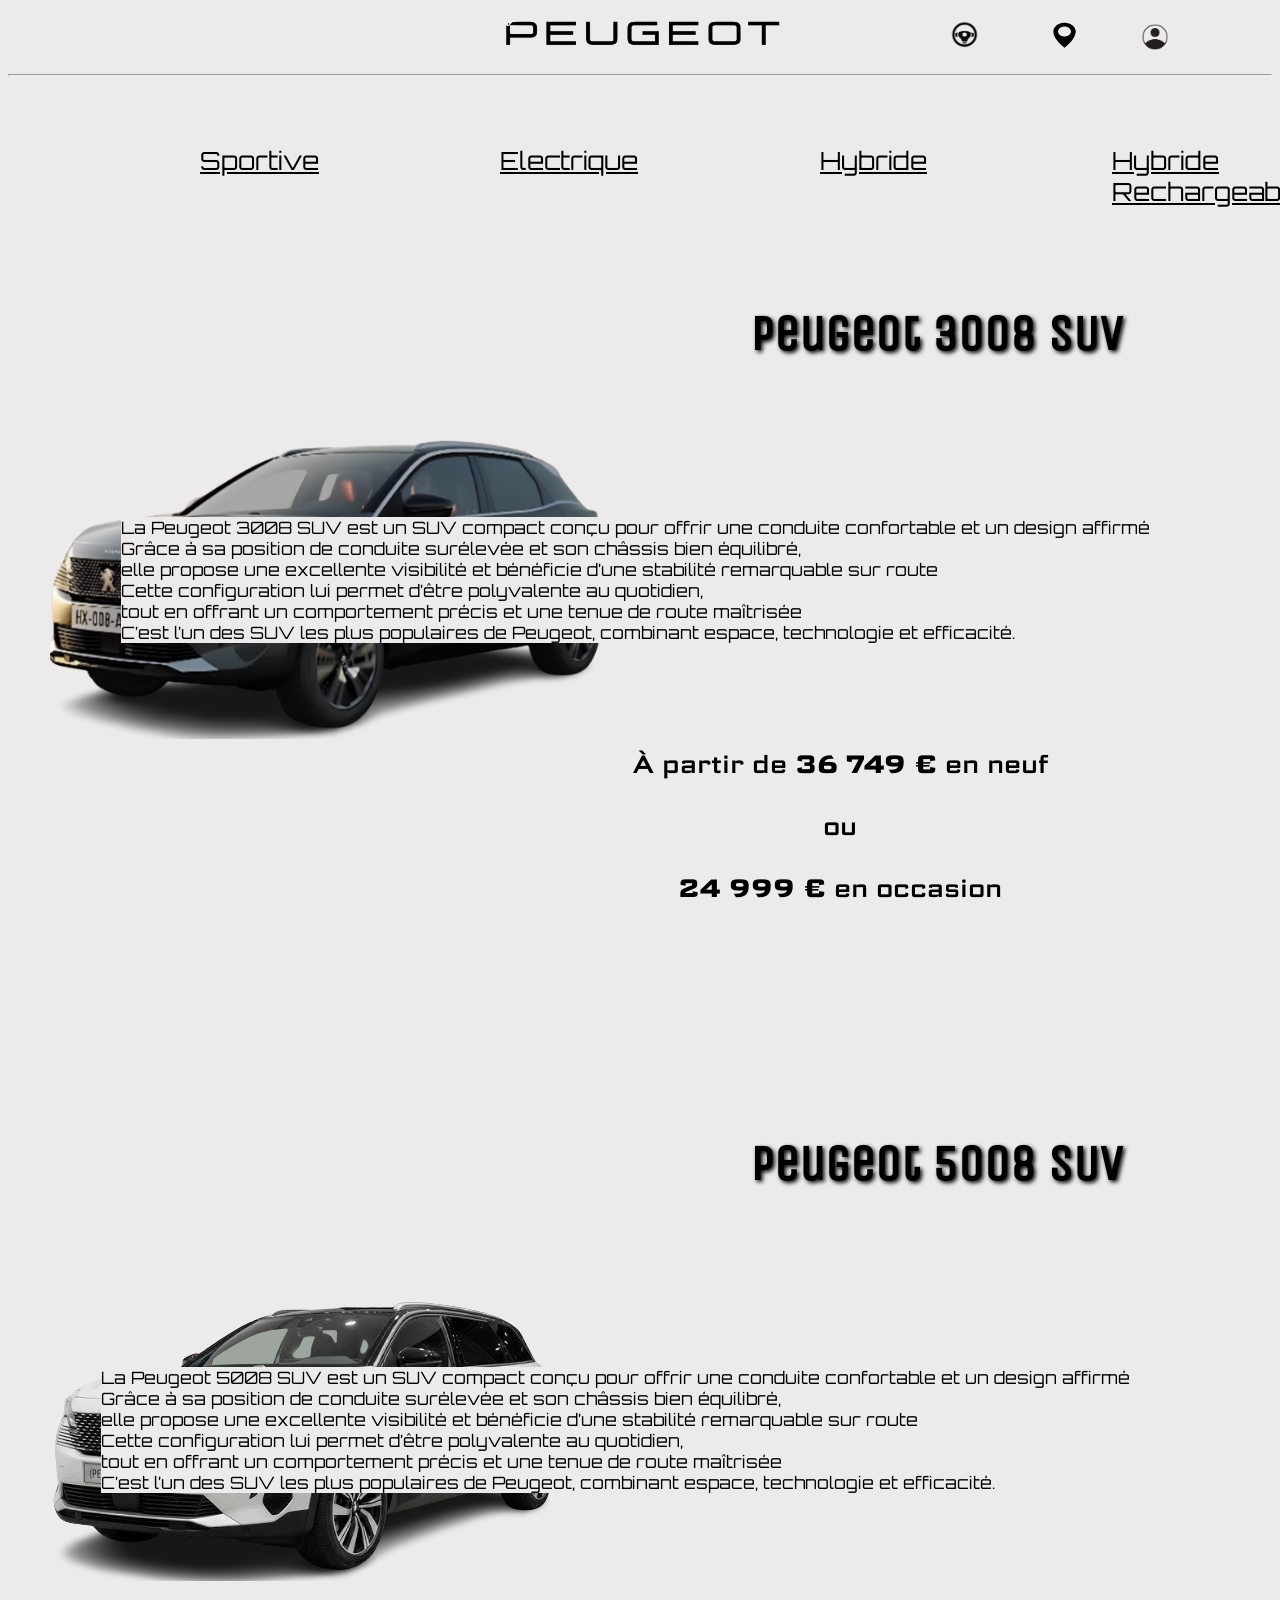
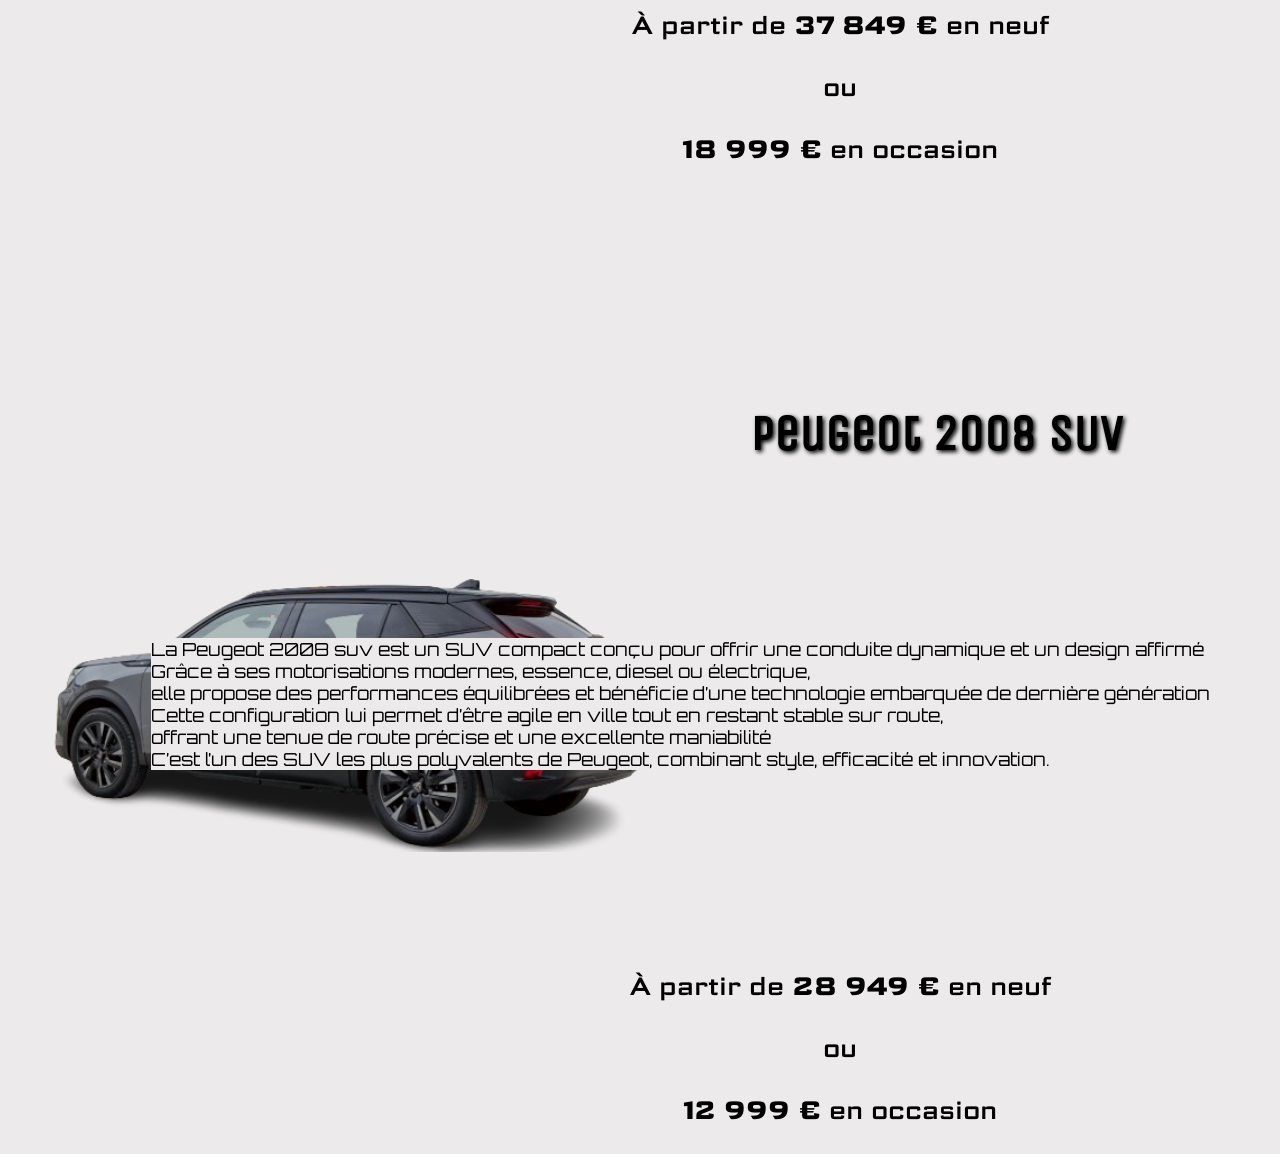
<file: p5.html>
<!DOCTYPE html>
<html lang="fr">
  <head>
    <meta charset="UTF-8" />
    <meta name="viewport" content="width=device-width, initial-scale=1.0" />
    <title>Véhicules à Essence | TZN </title>
    <link rel="stylesheet" href="p5.css" />
    <link rel="icon" href="Peugeot_2021_Logo.svg.png" type="image/x-icon" />
  </head>
<body>
  <a href="peugeot.html"><img src="r.png" class="pgt" alt="Peugeot" title="Cliquez pour venir au début du site"/></a>

  <div class="icone">
   <a href="cmp.html"><img src="image_2026-08-17_201846861-removebg-preview.png" alt="cmp" class="cmp" title="Compte"></a>  
   <a href="loc.html"><img src="image_2026-08-19_204939535-removebg-preview.png" alt="fr" class="form" title="Cliquez pour voir nos points de vente"></a>
   <a href="p1.html"><img src="v.png" alt="v" class="vol" title="Cliquez pour voir nos differents modèles de nos véhicules"></a>
  
  <hr>

 <a href="p1.html"><p class="t1"><u>Sportive</u></p></a>
  <a href="p2.html"><p class="t2"><u>Electrique</u></p></a>
  <a href="p3.html"><p class="t3"><u>Hybride</u></p></a>  
  <a href="p4.html"><p class="t4"><u>Hybride Rechargeable</u></p></a>  
  <a href="p5.html"><p class="t5"><u>SUV</u></p></a>  
  

  <div class="sport" id="voiture_sport"> 

   <h1 class="titre">Peugeot 3008 SUV</h1>
  <img src="image_2026-08-21_185655647-removebg-preview.png" alt="car" class="car1">

  <p class="p1">La Peugeot 3008 SUV est un SUV compact conçu pour offrir une conduite confortable et un design affirmé <br>
Grâce à sa position de conduite surélevée et son châssis bien équilibré, <br>
elle propose une excellente visibilité et bénéficie d’une stabilité remarquable sur route <br>
Cette configuration lui permet d’être polyvalente au quotidien, <br>
tout en offrant un comportement précis et une tenue de route maîtrisée <br>
C’est l’un des SUV les plus populaires de Peugeot, combinant espace, technologie et efficacité.</p>

    <div class="prix1">
  <p>À partir de <strong>36 749 €</strong> en neuf</p>
  <p>ou</p>
  <p><strong>24 999 €</strong> en occasion</p>
</div>

    <h1 class="gti">Peugeot 5008 SUV</h1>
    <img src="image_2026-08-21_190419574-removebg-preview.png" alt="car" class="car2">
    
    <p class="p2">La Peugeot 5008 SUV est un SUV compact conçu pour offrir une conduite confortable et un design affirmé <br>
      Grâce à sa position de conduite surélevée et son châssis bien équilibré, <br> elle propose une excellente visibilité et bénéficie d’une stabilité remarquable sur route <br>
      Cette configuration lui permet d’être polyvalente au quotidien, <br> tout en offrant un comportement précis et une tenue de route maîtrisée <br>
      C’est l’un des SUV les plus populaires de Peugeot, combinant espace, technologie et efficacité.</p>
      
      <div class="prix2">
  <p>À partir de <strong>37 849 €</strong> en neuf</p>
  <p>ou</p>
  <p><strong>18 999 €</strong> en occasion</p>
</div>

<h1 class="egt">Peugeot 2008 SUV</h1>
<img src="image_2026-08-21_191105596-removebg-preview.png" alt="car" class="car3">

<p class="p3">La Peugeot 2008 suv est un SUV compact conçu pour offrir une conduite dynamique et un design affirmé <br>
Grâce à ses motorisations modernes, essence, diesel ou électrique, <br>
elle propose des performances équilibrées et bénéficie d’une technologie embarquée de dernière génération <br>
Cette configuration lui permet d’être agile en ville tout en restant stable sur route, <br>
offrant une tenue de route précise et une excellente maniabilité <br>
C’est l’un des SUV les plus polyvalents de Peugeot, combinant style, efficacité et innovation.</p>  
  
  <div class="prix3">
  <p>À partir de <strong>28 949 €</strong> en neuf</p>
  <p>ou</p>
  <p><strong>12 999 €</strong> en occasion</p>
  </div>

   </div>

</body>

</html>
</file>
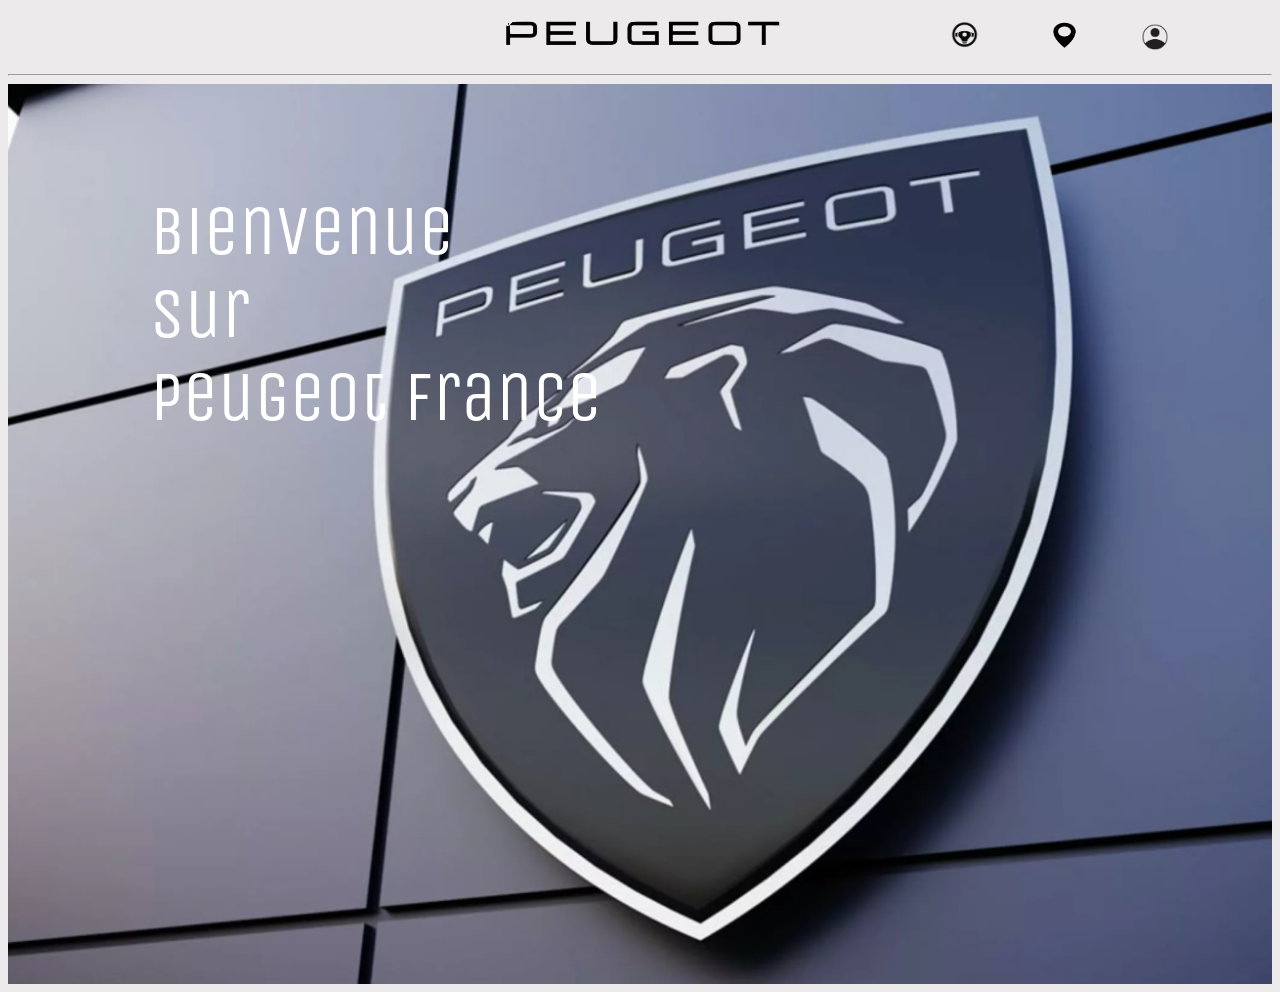
<file: peugeot.html>
<!DOCTYPE html>
<html lang="fr">
  <head>
    <meta charset="UTF-8" />
    <meta name="viewport" content="width=device-width, initial-scale=1.0" />
    <title>Peugeot France | TZN </title>
    <link rel="stylesheet" href="peugeot.css" />
    <link rel="icon" href="Peugeot_2021_Logo.svg.png" type="image/x-icon" />
  </head>
<body>
<a href="peugeot.html"><img src="r.png" class="pgt" alt="Peugeot" title="Cliquez pour venir au début du site"/></a>

  <div class="icone">
   <a href="cmp.html"><img src="image_2026-08-17_201846861-removebg-preview.png" alt="cmp" class="cmp" title="Compte"></a>  
   <a href="loc.html"><img src="image_2026-08-19_204939535-removebg-preview.png" alt="fr" class="form" title="Cliquez pour voir nos points de vente"></a>
   <a href="p1.html"><img src="v.png" alt="v" class="vol" title="Cliquez pour voir nos differents modèles de nos véhicules"></a>
  
  <hr>

  <div class="bas-peugeot"></div>

<p class="b">Bienvenue <br> sur <br> Peugeot France</p>






</body>

</html>
</file>
<file: peugeot.css>
@import url("https://fonts.googleapis.com/css2?family=Monoton&family=Montserrat:ital,wght@0,100..900;1,100..900&family=Nabla&family=Offside&family=Orbitron:wght@400..900&family=Press+Start+2P&family=Quantico:ital,wght@0,400;0,700;1,400;1,700&family=Rubik+Dirt&family=Rubik+Iso&family=Saira+Stencil+One&family=Share+Tech+Mono&family=Silkscreen:wght@400;700&family=Tourney:ital,wght@0,100..900;1,100..900&display=swap");
@import url("https://fonts.googleapis.com/css2?family=Fira+Sans+Condensed:ital,wght@0,100;0,200;0,300;0,400;0,500;0,600;0,700;0,800;0,900;1,100;1,200;1,300;1,400;1,500;1,600;1,700;1,800;1,900&family=Monoton&family=Montserrat:ital,wght@0,100..900;1,100..900&family=Nabla&family=Offside&family=Orbitron:wght@400..900&family=Press+Start+2P&family=Quantico:ital,wght@0,400;0,700;1,400;1,700&family=Rubik+Dirt&family=Rubik+Iso&family=Saira+Stencil+One&family=Share+Tech+Mono&family=Silkscreen:wght@400;700&family=Tourney:ital,wght@0,100..900;1,100..900&display=swap");
@import url("https://fonts.googleapis.com/css2?family=Unica+One&display=swap");
@import url('https://fonts.googleapis.com/css2?family=Science+Gothic:wght@100..900&family=Unica+One&display=swap');

@font-face {
  font-family: "Peugeot New Regular";
  font-style: normal;
  font-weight: normal;
  src:
    local("Peugeot New Regular"),
    url("PeugeotNewRegular.woff") format("woff");
}

*{
  background-color: #eceaea;

}

.pgt {
  display: block;
  margin-top: 5px;
  margin-left: auto;
  margin-right: auto;
  margin-bottom: 12px;
  position: relative;
  
} 

.cmp {
  position: absolute;
  top: 12px;
  right: 100px;
  width: 50px;
  height: 50px;
  cursor: pointer;
  
}

.form {
  position: absolute;
  top: 20px;
  right: 200px;
  width: 30px;
  height: 30px;
  cursor: pointer;
 
}

.vol {
  position: absolute;
  top: 20px;
  right: 300px;
  width: 30px;
  height: 30px;
  cursor: pointer;
  
}

.tel {
  position: absolute;
  top: 20px;
  right: 400px;
  width: 35px;
  height: 35px;
  cursor: pointer;
 
}

.menu {
  position: absolute;
  top: 20px;
  left: 40px;
  width: 45px;
  height: 45px;
  cursor: pointer;
 
}

.bas-peugeot {
    width: 100%;
    height: 100vh; 
    background-image: url("peugeot.png"); 
    background-size: cover;      
    background-position: center; 
    background-repeat: no-repeat;
}

.b{
  position: absolute;
  top: 120px;
  font-family: "Unica One", sans-serif;
  background: transparent; 
  color: rgb(255, 255, 255);
  font-size: 70px;
  left: 150px   

}

.p{
  position: absolute;
  top: 620px;
  font-family: "Unica One", sans-serif;
  background: transparent; 
  color: rgb(255, 255, 255);
  font-size: 20px;
  left: 15px   
}
</file>
<file: cmp.css>
@import url('https://fonts.googleapis.com/css2?family=Montserrat:ital,wght@0,100..900;1,100..900&family=Saira+Stencil+One&family=Tourney:ital,wght@0,100..900;1,100..900&display=swap');
@import url('https://fonts.googleapis.com/css2?family=Montserrat:ital,wght@0,100..900;1,100..900&family=Saira+Stencil+One&display=swap');
@import url('https://fonts.googleapis.com/css2?family=Montserrat:ital,wght@0,100..900;1,100..900&display=swap');
@import url('https://fonts.googleapis.com/css2?family=Montserrat:ital,wght@0,100..900;1,100..900&family=Saira+Stencil+One&family=Silkscreen:wght@400;700&family=Tourney:ital,wght@0,100..900;1,100..900&display=swap');
@import url('https://fonts.googleapis.com/css2?family=Montserrat:ital,wght@0,100..900;1,100..900&family=Offside&family=Saira+Stencil+One&family=Silkscreen:wght@400;700&family=Tourney:ital,wght@0,100..900;1,100..900&display=swap');
@import url('https://fonts.googleapis.com/css2?family=Montserrat:ital,wght@0,100..900;1,100..900&family=Offside&family=Saira+Stencil+One&family=Share+Tech+Mono&family=Silkscreen:wght@400;700&family=Tourney:ital,wght@0,100..900;1,100..900&display=swap');
@import url('https://fonts.googleapis.com/css2?family=Monoton&family=Montserrat:ital,wght@0,100..900;1,100..900&family=Nabla&family=Offside&family=Rubik+Dirt&family=Rubik+Iso&family=Saira+Stencil+One&family=Share+Tech+Mono&family=Silkscreen:wght@400;700&family=Tourney:ital,wght@0,100..900;1,100..900&display=swap');
@import url('https://fonts.googleapis.com/css2?family=Science+Gothic:wght@100..900&family=Unica+One&display=swap');

* {
    margin: 0;
    padding: 0;
    box-sizing: border-box;
    font-family: 'Montserrat', sans-serif;
    
    
}
    
body {
    background-color: #eceaea;;
    display: flex;
    align-items: center;
    justify-content: center;
    flex-direction: column;
    height: 100vh;

}

.container {
    background-color: rgb(255, 255, 255);
    border-radius: 30px;
    box-shadow: 0 15px 25px rgba(128, 124, 124, 0.35);
    position: relative;
    overflow: hidden;
    width: 768px;
    max-width: 100%;
    min-height: 480px;

}


.container p{
    font-size: 14px;
    line-height: 20px;
    letter-spacing: 0.3px;
    margin: 20px 0 ;
}

.container span{
    font-size: 12px;
}
 
.container a{
    color: #030303;
    font-size: 13px;
    text-decoration: none;
    margin: 15px 0 10px ;

}

.container button{
  background-color: #636466;
  color: #ffffff   ;
  font-size: 12px;
  padding: 10px 45px;
    border: 1px solid transparent;
    border-radius: 8px;
    font-weight: 600;
    letter-spacing: 0.5px;
    text-transform: uppercase;
    margin-top: 10px;
    cursor: pointer;
    font-family: "Silkscreen", sans-serif;
}

.container button.hidden {
    background-color: transparent;
    border-color: #ffffff;

}

.container form {
    background-color: #ffffff;
    display: flex;
    align-items: center;
    justify-content: center;
    flex-direction: column;
    padding: 0 40px;
    height: 100%;


}


.container input {
    background-color: #d1d0d07e;
    border: none;
    margin: 8px 0 ;
    padding: 10px 15px;
    font-size: 13px;
    border-radius: 8px;
    width: 100%;
    outline: none;

}

.form-container {
    position: absolute;
    top: 0;
    height: 100%;
    transition: all 0.6s ease-in-out;

}

.sign-in {
    left: 0;
    width: 50%;
    z-index: 2;
}

.container.active .sign-in {
    transform: translateX(100%);
}

.sign-up {
    left: 0;
    width: 50%;
    opacity: 0;
    z-index: 1;
}

.container.active .sign-up {
    transform: translateX(100%);
    opacity: 1;
    z-index: 5;
    animation: move 0.6s;
}

@keyframes move {
    0%, 49.99% {
        opacity: 0;
        z-index: 1;
    }
    50%, 100% {
        opacity: 1;
        z-index: 5;
    }
}

.social-icons{
    margin: 20px 0 ;
}

.social-icons a{
    border: 1px solid #ccc;
    border-radius: 20%;
    display: inline-flex;
    justify-content: center;
    align-items: center;
    margin: 0 3px ;
    width: 40px;
    height: 40px;

}

.toggle-container {
    position: absolute;
    top: 0;
    left: 50%;
    width: 50%;
    height: 100%;
    overflow: hidden;
    transition: all 0.6s ease-in-out;
    border-radius: 150px 0 0 100px;
    z-index: 1000;

}

.container.active .toggle-container {
    transform: translateX(-100%);
    border-radius: 0 150px 100px 0;
}

.toggle {
    background-color: #ffffff;
    height: 100%;
    background: #cfcece;
    color: #ffffff;
    position: relative;
    left: -100%;
    height: 100%;
    width: 200%;
    transform: translateX(0);
    transition: all 0.6s ease-in-out;
}


.container.active .toggle {
    transform: translateX(50%);
}

.toggle-panel{
    position: absolute;
    width: 50%;
    height: 100%;
    display: flex;
    align-items: center;
    justify-content: center;
    flex-direction: column;
    padding: 0 30px;
    text-align: center;
    top: 0;
    transform: translateX(0);
    transition: all 0.6s ease-in-out;
}

.toggle-left {
    transform: translateX(-200%);

}

.container.active .toggle-left {
    transform: translateX(0);
}

.toggle-right {
    right: 0;
    transform: translateX(0);
}

.container.active .toggle-right {
    transform: translateX(200%);
}

.nom {
    font-family: 'Unica One', sans-serif;
    font-size: 36px;
    margin-bottom: 10px;
    color: #000000;
}

.incs{
    font-family: 'Offside', cursive;
}

p {
    font-family: 'Share Tech Mono', monospace;
    color: #000000;
}



.pgt {
  position: absolute;
  top: 10px;     
  left: 950px;   
  transform: translateX(-50%); 
} 

.cmp {
  position: absolute;
  top: 12px;
  right: 100px;
  width: 50px;
  height: 50px;
  cursor: pointer;
  
}

.form {
  position: absolute;
  top: 20px;
  right: 200px;
  width: 30px;
  height: 30px;
  cursor: pointer;
 
}

.vol {
  position: absolute;
  top: 20px;
  right: 300px;
  width: 30px;
  height: 30px;
  cursor: pointer;
  
}

.tel {
  position: absolute;
  top: 20px;
  right: 400px;
  width: 35px;
  height: 35px;
  cursor: pointer;
 
}

.menu {
  position: absolute;
  top: 20px;
  left: 40px;
  width: 45px;
  height: 45px;
  cursor: pointer;
 
}



.logo-line {
  position: absolute;
  top: 80px; 
  left: 50%;
  transform: translateX(-50%);
  width: 100%; 
  height: 2px;
  background-color: #d1caca; 
  border-radius: 2px;
}
</file>
<file: loc.css>
@import url('https://fonts.googleapis.com/css2?family=Montserrat:ital,wght@0,100..900;1,100..900&family=Saira+Stencil+One&family=Tourney:ital,wght@0,100..900;1,100..900&display=swap');
@import url('https://fonts.googleapis.com/css2?family=Montserrat:ital,wght@0,100..900;1,100..900&family=Saira+Stencil+One&display=swap');
@import url('https://fonts.googleapis.com/css2?family=Montserrat:ital,wght@0,100..900;1,100..900&display=swap');
@import url('https://fonts.googleapis.com/css2?family=Montserrat:ital,wght@0,100..900;1,100..900&family=Saira+Stencil+One&family=Silkscreen:wght@400;700&family=Tourney:ital,wght@0,100..900;1,100..900&display=swap');
@import url('https://fonts.googleapis.com/css2?family=Montserrat:ital,wght@0,100..900;1,100..900&family=Offside&family=Saira+Stencil+One&family=Silkscreen:wght@400;700&family=Tourney:ital,wght@0,100..900;1,100..900&display=swap');
@import url('https://fonts.googleapis.com/css2?family=Montserrat:ital,wght@0,100..900;1,100..900&family=Offside&family=Saira+Stencil+One&family=Share+Tech+Mono&family=Silkscreen:wght@400;700&family=Tourney:ital,wght@0,100..900;1,100..900&display=swap');
@import url('https://fonts.googleapis.com/css2?family=Monoton&family=Montserrat:ital,wght@0,100..900;1,100..900&family=Nabla&family=Offside&family=Rubik+Dirt&family=Rubik+Iso&family=Saira+Stencil+One&family=Share+Tech+Mono&family=Silkscreen:wght@400;700&family=Tourney:ital,wght@0,100..900;1,100..900&display=swap');
@import url('https://fonts.googleapis.com/css2?family=Science+Gothic:wght@100..900&family=Unica+One&display=swap');


    
body {
    background-color: #eceaea;;
    display: flex;
    align-items: center;
    justify-content: center;
    flex-direction: column;
    height: 100vh;

}

.pgt {
  position: absolute;
  top: 10px;     
  left: 950px;   
  transform: translateX(-50%); 
} 

.cmp {
  position: absolute;
  top: 12px;
  right: 100px;
  width: 50px;
  height: 50px;
  cursor: pointer;
  
}

.form {
  position: absolute;
  top: 20px;
  right: 200px;
  width: 30px;
  height: 30px;
  cursor: pointer;
 
}

.vol {
  position: absolute;
  top: 20px;
  right: 300px;
  width: 30px;
  height: 30px;
  cursor: pointer;
  
}

.tel {
  position: absolute;
  top: 20px;
  right: 400px;
  width: 35px;
  height: 35px;
  cursor: pointer;
 
}

.menu {
  position: absolute;
  top: 20px;
  left: 40px;
  width: 45px;
  height: 45px;
  cursor: pointer;
 
}



.logo-line {
  position: absolute;
  top: 80px; 
  left: 50%;
  transform: translateX(-50%);
  width: 100%; 
  height: 2px;
  background-color: #d1caca; 
  border-radius: 2px;
}
</file>
<file: p1.css>
@import url("https://fonts.googleapis.com/css2?family=Monoton&family=Montserrat:ital,wght@0,100..900;1,100..900&family=Nabla&family=Offside&family=Orbitron:wght@400..900&family=Press+Start+2P&family=Quantico:ital,wght@0,400;0,700;1,400;1,700&family=Rubik+Dirt&family=Rubik+Iso&family=Saira+Stencil+One&family=Share+Tech+Mono&family=Silkscreen:wght@400;700&family=Tourney:ital,wght@0,100..900;1,100..900&display=swap");
@import url("https://fonts.googleapis.com/css2?family=Fira+Sans+Condensed:ital,wght@0,100;0,200;0,300;0,400;0,500;0,600;0,700;0,800;0,900;1,100;1,200;1,300;1,400;1,500;1,600;1,700;1,800;1,900&family=Monoton&family=Montserrat:ital,wght@0,100..900;1,100..900&family=Nabla&family=Offside&family=Orbitron:wght@400..900&family=Press+Start+2P&family=Quantico:ital,wght@0,400;0,700;1,400;1,700&family=Rubik+Dirt&family=Rubik+Iso&family=Saira+Stencil+One&family=Share+Tech+Mono&family=Silkscreen:wght@400;700&family=Tourney:ital,wght@0,100..900;1,100..900&display=swap");
@import url("https://fonts.googleapis.com/css2?family=Unica+One&display=swap");
@import url('https://fonts.googleapis.com/css2?family=Science+Gothic:wght@100..900&family=Unica+One&display=swap');

@font-face {
  font-family: "Peugeot New Regular";
  font-style: normal;
  font-weight: normal;
  src:
    local("Peugeot New Regular"),
    url("PeugeotNewRegular.woff") format("woff");
}

*{
  background-color: #eceaea;

}

.pgt {
  display: block;
  margin-top: 5px;
  margin-left: auto;
  margin-right: auto;
  margin-bottom: 12px;
  position: relative;
  
} 

.cmp {
  position: absolute;
  top: 12px;
  right: 100px;
  width: 50px;
  height: 50px;
  cursor: pointer;
  
}

.form {
  position: absolute;
  top: 20px;
  right: 200px;
  width: 30px;
  height: 30px;
  cursor: pointer;
 
}

.vol {
  position: absolute;
  top: 20px;
  right: 300px;
  width: 30px;
  height: 30px;
  cursor: pointer;
  
}

.tel {
  position: absolute;
  top: 20px;
  right: 400px;
  width: 35px;
  height: 35px;
  cursor: pointer;
 
}

.menu {
  position: absolute;
  top: 20px;
  left: 40px;
  width: 45px;
  height: 45px;
  cursor: pointer;
 
}


.car1 {
  position: absolute;
  top: 400px;
  left: -12px;
}

.car2 {
  position: absolute;
  top: 1290px;
}


.ligne {
  width: 200px;
  height: 2px;
  background: black;
}


.p1 {
  position: absolute;
  top: 500px;
  right: 20px;
  font-size: 17px;
  font-family: "Orbitron", sans-serif;
  color: black;
}

.p2 {
  position: absolute;
  top: 1350px;
  right: 10px;
  font-size: 17px;
  font-family: "Orbitron", sans-serif;
  color: black;
}

h1 {
  position: absolute;
  top: 270px;
  left: 750px;
  font-size: 50px;
  font-family: "Unica One", sans-serif;
  color: black;
  text-shadow: 2px 2px 4px #000000;
}

.gti {
  position: absolute;
  top: 1100px;
  left: 750px;
  font-size: 50px;
  font-family: "Unica One", sans-serif;
  color: black;
  text-shadow: 2px 2px 4px #000000;
}

.car3 {
  position: absolute;
  top: 2020px; 
  left: 50px;
  width: 600px;
  height: 600px;
}

.egt {
  position: absolute;
  top: 1970px;
  left: 750px;
  font-size: 50px;
  font-family: "Unica One", sans-serif;  
  color: black;
  text-shadow: 2px 2px 4px #000000;
}

.p3 {
  position: absolute;
  top: 2250px;
  right: 90px;
  font-size: 18px;
  font-family: "Orbitron", sans-serif;
  color: black;
}

.quatre {
  position: absolute;
  top: 1300px;
  left: 750px;
  font-size: 50px;
  font-family: "Unica One", sans-serif;  
  color: black;
  text-shadow: 2px 2px 4px #000000;
}

.trois {
  position: absolute;
  top: 1300px;
  left: 750px;
  font-size: 50px;
  font-family: "Unica One", sans-serif;  
  color: black;
  text-shadow: 2px 2px 4px #000000;
}

.deux {
  position: absolute;
  top: 1300px;
  left: 750px;
  font-size: 50px;  
  font-family: "Unica One", sans-serif;  
  color: black;
  text-shadow: 2px 2px 4px #000000;
}

.prix1{
  font-size: 25px; 
  font-family: "science gothic", sans-serif;
  margin-left: 400px; 
  margin-top: 670px;
  text-align: center;      
  
}

.prix2{
  font-size: 25px; 
  font-family: "science gothic", sans-serif;
  margin-left: 400px; 
  margin-top: 700px;
  text-align: center;      
}

.prix3{
  font-size: 25px; 
  font-family: "science gothic", sans-serif;
  margin-left: 400px; 
  margin-top: 800px;
  text-align: center;      
}

.t1 {
  position: absolute;
  top: 120px;
  left: 200px;
  font-size: 25px;
  font-family: "Orbitron", sans-serif;
  cursor: pointer;
  color: black;
}

.t2 {
  position: absolute;
  top: 120px;
  left: 500px;
  font-size: 25px;
  font-family: "Orbitron", sans-serif;
  cursor: pointer;
  color: black;
}

.t3{
  position: absolute;
  top: 120px;
  left: 820px;
  font-size: 25px;
  font-family: "Orbitron", sans-serif;
  cursor: pointer;
  color: black;
}

.t4{
  position: absolute;
  top: 120px;
  left: 1112px;
  font-size: 25px;
  font-family: "Orbitron", sans-serif;
  cursor: pointer;
  color: black;
}

.t5{
  position: absolute;
  top: 120px;
  left: 1600px;
  font-size: 25px;
  font-family: "Orbitron", sans-serif;
  cursor: pointer;
  color: black;
}
</file>
<file: p2.css>
@import url("https://fonts.googleapis.com/css2?family=Monoton&family=Montserrat:ital,wght@0,100..900;1,100..900&family=Nabla&family=Offside&family=Orbitron:wght@400..900&family=Press+Start+2P&family=Quantico:ital,wght@0,400;0,700;1,400;1,700&family=Rubik+Dirt&family=Rubik+Iso&family=Saira+Stencil+One&family=Share+Tech+Mono&family=Silkscreen:wght@400;700&family=Tourney:ital,wght@0,100..900;1,100..900&display=swap");
@import url("https://fonts.googleapis.com/css2?family=Fira+Sans+Condensed:ital,wght@0,100;0,200;0,300;0,400;0,500;0,600;0,700;0,800;0,900;1,100;1,200;1,300;1,400;1,500;1,600;1,700;1,800;1,900&family=Monoton&family=Montserrat:ital,wght@0,100..900;1,100..900&family=Nabla&family=Offside&family=Orbitron:wght@400..900&family=Press+Start+2P&family=Quantico:ital,wght@0,400;0,700;1,400;1,700&family=Rubik+Dirt&family=Rubik+Iso&family=Saira+Stencil+One&family=Share+Tech+Mono&family=Silkscreen:wght@400;700&family=Tourney:ital,wght@0,100..900;1,100..900&display=swap");
@import url("https://fonts.googleapis.com/css2?family=Unica+One&display=swap");
@import url('https://fonts.googleapis.com/css2?family=Science+Gothic:wght@100..900&family=Unica+One&display=swap');

@font-face {
  font-family: "Peugeot New Regular";
  font-style: normal;
  font-weight: normal;
  src:
    local("Peugeot New Regular"),
    url("PeugeotNewRegular.woff") format("woff");
}
.pgt {
  display: block;
  margin-top: 5px;
  margin-left: auto;
  margin-right: auto;
  margin-bottom: 12px;
  position: relative;
}

*{
  background-color: #eceaea;

}

.cmp {
  position: absolute;
  top: 12px;
  right: 100px;
  width: 50px;
  height: 50px;
  cursor: pointer;
  
}

.form {
  position: absolute;
  top: 20px;
  right: 200px;
  width: 30px;
  height: 30px;
  cursor: pointer;
}

.vol {
  position: absolute;
  top: 20px;
  right: 300px;
  width: 30px;
  height: 30px;
  cursor: pointer;
}

.tel {
  position: absolute;
  top: 20px;
  right: 400px;
  width: 35px;
  height: 35px;
  cursor: pointer;
}

.menu {
  position: absolute;
  top: 20px;
  left: 40px;
  width: 45px;
  height: 45px;
  cursor: pointer;
}



.car1 {
  position: absolute;
  top: 400px;
  left: 80px;
  width: 549px;
  height: 313px;
}

.car2 {
  position: absolute;
  top: 1150px;
}
 

.ligne {
  width: 200px;
  height: 2px;
  background: black;
}



.p1 {
  position: absolute;
  top: 460px;
  right: 120px;
  font-size: 18px;
  font-family: "Orbitron", sans-serif;
  color: black;
}

.p2 {
  position: absolute;
  top: 1300px;
  right: 105px;
  font-size: 18px;
  font-family: "Orbitron", sans-serif;
  color: black;
}

h1 {
  position: absolute;
  top: 270px;
  left: 750px;
  font-size: 50px;
  font-family: "Unica One", sans-serif;
  color: black;
  text-shadow: 2px 2px 4px #000000;
}

.gti {
  position: absolute;
  top: 1100px;
  left: 750px;
  font-size: 50px;
  font-family: "Unica One", sans-serif;
  color: black;
  text-shadow: 2px 2px 4px #000000;
}

.car3 {
  position: absolute;
  top: 2100px;  
  left: 30px;
  
 
}

.egt {
  position: absolute;
  top: 1950px;
  left: 750px;
  font-size: 50px;
  font-family: "Unica One", sans-serif;  
  color: black;
  text-shadow: 2px 2px 4px #000000;
}

.p3 {
  position: absolute;
  top: 2200px;
  right: 130px;
  font-size: 17px;
  font-family: "Orbitron", sans-serif;
  color: black;
}

.quatre {
  position: absolute;
  top: 1300px;
  left: 750px;
  font-size: 50px;
  font-family: "Unica One", sans-serif;  
  color: black;
  text-shadow: 2px 2px 4px #000000;
}

.trois {
  position: absolute;
  top: 1300px;
  left: 750px;
  font-size: 50px;
  font-family: "Unica One", sans-serif;  
  color: black;
  text-shadow: 2px 2px 4px #000000;
}

.deux {
  position: absolute;
  top: 1300px;
  left: 750px;
  font-size: 50px;
  font-family: "Unica One", sans-serif;  
  color: black;
  text-shadow: 2px 2px 4px #000000;
}


.pf{
    position: absolute;
    top: 1850px;    
    left: 750px;
    font-size: 50px;
    font-family: "Unica One", sans-serif;  
    color: rgb(255, 255, 255);
    
}

.prix1{
 font-size: 25px; 
 font-family: "science gothic", sans-serif;
 margin-left: 400px; 
 margin-top: 670px;
 text-align: center;      
  
}

.prix2{
 font-size: 25px; 
 font-family: "science gothic", sans-serif;
 margin-left: 400px; 
 margin-top: 700px;
 text-align: center;      
}

.prix3{
 font-size: 25px; 
 font-family: "science gothic", sans-serif;
 margin-left: 400px; 
 margin-top: 750px;
 text-align: center;      
}

.t1 {
  position: absolute;
  top: 120px;
  left: 200px;
  font-size: 25px;
  font-family: "Orbitron", sans-serif;
  cursor: pointer;
  color: black;
}

.t2 {
  position: absolute;
  top: 120px;
  left: 500px;
  font-size: 25px;
  font-family: "Orbitron", sans-serif;
  cursor: pointer;
  color: black;
}

.t3{
  position: absolute;
  top: 120px;
  left: 820px;
  font-size: 25px;
  font-family: "Orbitron", sans-serif;
  cursor: pointer;
  color: black;
}

.t4{
  position: absolute;
  top: 120px;
  left: 1112px;
  font-size: 25px;
  font-family: "Orbitron", sans-serif;
  cursor: pointer;
  color: black;
}

.t5{
  position: absolute;
  top: 120px;
  left: 1600px;
  font-size: 25px;
  font-family: "Orbitron", sans-serif;
  cursor: pointer;
  color: black;
}
</file>
<file: p3.css>
@import url("https://fonts.googleapis.com/css2?family=Monoton&family=Montserrat:ital,wght@0,100..900;1,100..900&family=Nabla&family=Offside&family=Orbitron:wght@400..900&family=Press+Start+2P&family=Quantico:ital,wght@0,400;0,700;1,400;1,700&family=Rubik+Dirt&family=Rubik+Iso&family=Saira+Stencil+One&family=Share+Tech+Mono&family=Silkscreen:wght@400;700&family=Tourney:ital,wght@0,100..900;1,100..900&display=swap");
@import url("https://fonts.googleapis.com/css2?family=Fira+Sans+Condensed:ital,wght@0,100;0,200;0,300;0,400;0,500;0,600;0,700;0,800;0,900;1,100;1,200;1,300;1,400;1,500;1,600;1,700;1,800;1,900&family=Monoton&family=Montserrat:ital,wght@0,100..900;1,100..900&family=Nabla&family=Offside&family=Orbitron:wght@400..900&family=Press+Start+2P&family=Quantico:ital,wght@0,400;0,700;1,400;1,700&family=Rubik+Dirt&family=Rubik+Iso&family=Saira+Stencil+One&family=Share+Tech+Mono&family=Silkscreen:wght@400;700&family=Tourney:ital,wght@0,100..900;1,100..900&display=swap");
@import url("https://fonts.googleapis.com/css2?family=Unica+One&display=swap");
@import url('https://fonts.googleapis.com/css2?family=Science+Gothic:wght@100..900&family=Unica+One&display=swap');

@font-face {
  font-family: "Peugeot New Regular";
  font-style: normal;
  font-weight: normal;
  src:
    local("Peugeot New Regular"),
    url("PeugeotNewRegular.woff") format("woff");
}

*{
  background-color: #eceaea;

}

.pgt {
  display: block;
  margin-top: 5px;
  margin-left: auto;
  margin-right: auto;
  margin-bottom: 12px;
  position: relative;
  
} 

.cmp {
  position: absolute;
  top: 12px;
  right: 100px;
  width: 50px;
  height: 50px;
  cursor: pointer;
  
}

.form {
  position: absolute;
  top: 20px;
  right: 200px;
  width: 30px;
  height: 30px;
  cursor: pointer;
 
}

.vol {
  position: absolute;
  top: 20px;
  right: 300px;
  width: 30px;
  height: 30px;
  cursor: pointer;
  
}

.tel {
  position: absolute;
  top: 20px;
  right: 400px;
  width: 35px;
  height: 35px;
  cursor: pointer;
 
}

.menu {
  position: absolute;
  top: 20px;
  left: 40px;
  width: 45px;
  height: 45px;
  cursor: pointer;
 
}


.car1 {
  position: absolute;
  top: 400px;
  left: 100px;
}

.car2 {
  position: absolute;
  top: 1190px;
  width: 620px;
  height: 382px;
}
 

.ligne {
  width: 200px;
  height: 2px;
  background: black;
}



.p1 {
  position: absolute;
  top: 500px;
  right: 180px;
  font-size: 17px;
  font-family: "Orbitron", sans-serif;
  color: black;
}

.p2 {
  position: absolute;
  top: 1300px;
  right: 100px;
  font-size: 17px;
  font-family: "Orbitron", sans-serif;
  color: black;
}

h1 {
  position: absolute;
  top: 270px;
  left: 750px;
  font-size: 50px;
  font-family: "Unica One", sans-serif;
  color: black;
  text-shadow: 2px 2px 4px #000000;
}

.gti {
  position: absolute;
  top: 1100px;
  left: 750px;
  font-size: 50px;
  font-family: "Unica One", sans-serif;
  color: black;
  text-shadow: 2px 2px 4px #000000;
}

.car3 {
  position: absolute;
  top: 2120px; 
  left: 80px;
  width: 571px;
  height: 299px;
}

.egt {
  position: absolute;
  top: 1970px;
  left: 750px;
  font-size: 50px;
  font-family: "Unica One", sans-serif;  
  color: black;
  text-shadow: 2px 2px 4px #000000;
}

.p3 {
  position: absolute;
  top: 2200px;
  right: 120px;
  font-size: 18px;
  font-family: "Orbitron", sans-serif;
  color: black;
}

.quatre {
  position: absolute;
  top: 1300px;
  left: 750px;
  font-size: 50px;
  font-family: "Unica One", sans-serif;  
  color: black;
  text-shadow: 2px 2px 4px #000000;
}

.trois {
  position: absolute;
  top: 1300px;
  left: 750px;
  font-size: 50px;
  font-family: "Unica One", sans-serif;  
  color: black;
  text-shadow: 2px 2px 4px #000000;
}

.deux {
  position: absolute;
  top: 1300px;
  left: 750px;
  font-size: 50px;  
  font-family: "Unica One", sans-serif;  
  color: black;
  text-shadow: 2px 2px 4px #000000;
}

.prix1{
 font-size: 25px; 
 font-family: "science gothic", sans-serif;
 margin-left: 400px; 
 margin-top: 670px;
 text-align: center;      
  
}

.prix2{
 font-size: 25px; 
 font-family: "science gothic", sans-serif;
 margin-left: 400px; 
 margin-top: 700px;
 text-align: center;      
}

.prix3{
 font-size: 25px; 
 font-family: "science gothic", sans-serif;
 margin-left: 400px; 
 margin-top: 800px;
 text-align: center;      
}

.t1 {
  position: absolute;
  top: 120px;
  left: 200px;
  font-size: 25px;
  font-family: "Orbitron", sans-serif;
  cursor: pointer;
  color: black;
}

.t2 {
  position: absolute;
  top: 120px;
  left: 500px;
  font-size: 25px;
  font-family: "Orbitron", sans-serif;
  cursor: pointer;
  color: black;
}

.t3{
  position: absolute;
  top: 120px;
  left: 820px;
  font-size: 25px;
  font-family: "Orbitron", sans-serif;
  cursor: pointer;
  color: black;
}

.t4{
  position: absolute;
  top: 120px;
  left: 1112px;
  font-size: 25px;
  font-family: "Orbitron", sans-serif;
  cursor: pointer;
  color: black;
}

.t5{
  position: absolute;
  top: 120px;
  left: 1600px;
  font-size: 25px;
  font-family: "Orbitron", sans-serif;
  cursor: pointer;
  color: black;
}
</file>
<file: p4.css>
@import url("https://fonts.googleapis.com/css2?family=Monoton&family=Montserrat:ital,wght@0,100..900;1,100..900&family=Nabla&family=Offside&family=Orbitron:wght@400..900&family=Press+Start+2P&family=Quantico:ital,wght@0,400;0,700;1,400;1,700&family=Rubik+Dirt&family=Rubik+Iso&family=Saira+Stencil+One&family=Share+Tech+Mono&family=Silkscreen:wght@400;700&family=Tourney:ital,wght@0,100..900;1,100..900&display=swap");
@import url("https://fonts.googleapis.com/css2?family=Fira+Sans+Condensed:ital,wght@0,100;0,200;0,300;0,400;0,500;0,600;0,700;0,800;0,900;1,100;1,200;1,300;1,400;1,500;1,600;1,700;1,800;1,900&family=Monoton&family=Montserrat:ital,wght@0,100..900;1,100..900&family=Nabla&family=Offside&family=Orbitron:wght@400..900&family=Press+Start+2P&family=Quantico:ital,wght@0,400;0,700;1,400;1,700&family=Rubik+Dirt&family=Rubik+Iso&family=Saira+Stencil+One&family=Share+Tech+Mono&family=Silkscreen:wght@400;700&family=Tourney:ital,wght@0,100..900;1,100..900&display=swap");
@import url("https://fonts.googleapis.com/css2?family=Unica+One&display=swap");
@import url('https://fonts.googleapis.com/css2?family=Science+Gothic:wght@100..900&family=Unica+One&display=swap');

@font-face {
  font-family: "Peugeot New Regular";
  font-style: normal;
  font-weight: normal;
  src:
    local("Peugeot New Regular"),
    url("PeugeotNewRegular.woff") format("woff");
}

*{
  background-color: #eceaea;

}

.pgt {
  display: block;
  margin-top: 5px;
  margin-left: auto;
  margin-right: auto;
  margin-bottom: 12px;
  position: relative;
  
} 

.cmp {
  position: absolute;
  top: 12px;
  right: 100px;
  width: 50px;
  height: 50px;
  cursor: pointer;
  
}

.form {
  position: absolute;
  top: 20px;
  right: 200px;
  width: 30px;
  height: 30px;
  cursor: pointer;
 
}

.vol {
  position: absolute;
  top: 20px;
  right: 300px;
  width: 30px;
  height: 30px;
  cursor: pointer;
  
}

.tel {
  position: absolute;
  top: 20px;
  right: 400px;
  width: 35px;
  height: 35px;
  cursor: pointer;
 
}

.menu {
  position: absolute;
  top: 20px;
  left: 40px;
  width: 45px;
  height: 45px;
  cursor: pointer;
 
}


.car1 {
  position: absolute;
  top: 350px;
  left: 40px;
}

.car2 {
  position: absolute;
  top: 1260px;
  height: 322px;
  width: 622px;
  left: 40px;
}


.ligne {
  width: 200px;
  height: 2px;
  background: black;
}


.p1 {
  position: absolute;
  top: 470px;
  right: 60px;
  font-size: 17px;
  font-family: "Orbitron", sans-serif;
  color: black;
}

.p2 {
  position: absolute;
  top: 1350px;
  right: 10px;
  font-size: 17px;
  font-family: "Orbitron", sans-serif;
  color: black;
}

h1 {
  position: absolute;
  top: 270px;
  left: 750px;
  font-size: 50px;
  font-family: "Unica One", sans-serif;
  color: black;
  text-shadow: 2px 2px 4px #000000;
}

.gti {
  position: absolute;
  top: 1100px;
  left: 720px;
  font-size: 50px;
  font-family: "Unica One", sans-serif;
  color: black;
  text-shadow: 2px 2px 4px #000000;
}

.car3 {
  position: absolute;
  top: 2120px; 
  left: 50px;
  
}

.egt {
  position: absolute;
  top: 1970px;
  left: 750px;
  font-size: 50px;
  font-family: "Unica One", sans-serif;  
  color: black;
  text-shadow: 2px 2px 4px #000000;
}

.p3 {
  position: absolute;
  top: 2200px;
  right: 20px;
  font-size: 17px;
  font-family: "Orbitron", sans-serif;
  color: black;
}

.quatre {
  position: absolute;
  top: 1300px;
  left: 750px;
  font-size: 50px;
  font-family: "Unica One", sans-serif;  
  color: black;
  text-shadow: 2px 2px 4px #000000;
}

.trois {
  position: absolute;
  top: 1300px;
  left: 750px;
  font-size: 50px;
  font-family: "Unica One", sans-serif;  
  color: black;
  text-shadow: 2px 2px 4px #000000;
}

.deux {
  position: absolute;
  top: 1300px;
  left: 750px;
  font-size: 50px;  
  font-family: "Unica One", sans-serif;  
  color: black;
  text-shadow: 2px 2px 4px #000000;
}

.prix1{
  font-size: 25px; 
  font-family: "science gothic", sans-serif;
  margin-left: 400px; 
  margin-top: 670px;
  text-align: center;      
  
}

.prix2{
  font-size: 25px; 
  font-family: "science gothic", sans-serif;
  margin-left: 400px; 
  margin-top: 700px;
  text-align: center;      
}

.prix3{
  font-size: 25px; 
  font-family: "science gothic", sans-serif;
  margin-left: 400px; 
  margin-top: 800px;
  text-align: center;      
}

.t1 {
  position: absolute;
  top: 120px;
  left: 200px;
  font-size: 25px;
  font-family: "Orbitron", sans-serif;
  cursor: pointer;
  color: black;
}

.t2 {
  position: absolute;
  top: 120px;
  left: 500px;
  font-size: 25px;
  font-family: "Orbitron", sans-serif;
  cursor: pointer;
  color: black;
}

.t3{
  position: absolute;
  top: 120px;
  left: 820px;
  font-size: 25px;
  font-family: "Orbitron", sans-serif;
  cursor: pointer;
  color: black;
}

.t4{
  position: absolute;
  top: 120px;
  left: 1112px;
  font-size: 25px;
  font-family: "Orbitron", sans-serif;
  cursor: pointer;
  color: black;
}

.t5{
  position: absolute;
  top: 120px;
  left: 1600px;
  font-size: 25px;
  font-family: "Orbitron", sans-serif;
  cursor: pointer;
  color: black;
}
</file>
<file: p5.css>
@import url("https://fonts.googleapis.com/css2?family=Monoton&family=Montserrat:ital,wght@0,100..900;1,100..900&family=Nabla&family=Offside&family=Orbitron:wght@400..900&family=Press+Start+2P&family=Quantico:ital,wght@0,400;0,700;1,400;1,700&family=Rubik+Dirt&family=Rubik+Iso&family=Saira+Stencil+One&family=Share+Tech+Mono&family=Silkscreen:wght@400;700&family=Tourney:ital,wght@0,100..900;1,100..900&display=swap");
@import url("https://fonts.googleapis.com/css2?family=Fira+Sans+Condensed:ital,wght@0,100;0,200;0,300;0,400;0,500;0,600;0,700;0,800;0,900;1,100;1,200;1,300;1,400;1,500;1,600;1,700;1,800;1,900&family=Monoton&family=Montserrat:ital,wght@0,100..900;1,100..900&family=Nabla&family=Offside&family=Orbitron:wght@400..900&family=Press+Start+2P&family=Quantico:ital,wght@0,400;0,700;1,400;1,700&family=Rubik+Dirt&family=Rubik+Iso&family=Saira+Stencil+One&family=Share+Tech+Mono&family=Silkscreen:wght@400;700&family=Tourney:ital,wght@0,100..900;1,100..900&display=swap");
@import url("https://fonts.googleapis.com/css2?family=Unica+One&display=swap");
@import url('https://fonts.googleapis.com/css2?family=Science+Gothic:wght@100..900&family=Unica+One&display=swap');

@font-face {
  font-family: "Peugeot New Regular";
  font-style: normal;
  font-weight: normal;
  src:
    local("Peugeot New Regular"),
    url("PeugeotNewRegular.woff") format("woff");
}

*{
  background-color: #eceaea;

}

.pgt {
  display: block;
  margin-top: 5px;
  margin-left: auto;
  margin-right: auto;
  margin-bottom: 12px;
  position: relative;
  
} 

.cmp {
  position: absolute;
  top: 12px;
  right: 100px;
  width: 50px;
  height: 50px;
  cursor: pointer;
  
}

.form {
  position: absolute;
  top: 20px;
  right: 200px;
  width: 30px;
  height: 30px;
  cursor: pointer;
 
}

.vol {
  position: absolute;
  top: 20px;
  right: 300px;
  width: 30px;
  height: 30px;
  cursor: pointer;
  
}

.tel {
  position: absolute;
  top: 20px;
  right: 400px;
  width: 35px;
  height: 35px;
  cursor: pointer;
 
}

.menu {
  position: absolute;
  top: 20px;
  left: 40px;
  width: 45px;
  height: 45px;
  cursor: pointer;
 
}


.car1 {
  position: absolute;
  top: 400px;
  left: 50px;
  height: 339px
}

.car2 {
  position: absolute;
  top: 1290px;
  left: 40px;   
}


.ligne {
  width: 200px;
  height: 2px;
  background: black;
}


.p1 {
  position: absolute;
  top: 500px;
  right: 130px;
  font-size: 17px;
  font-family: "Orbitron", sans-serif;
  color: black;
}

.p2 {
  position: absolute;
  top: 1350px;
  right: 150px;
  font-size: 17px;
  font-family: "Orbitron", sans-serif;
  color: black;
}

h1 {
  position: absolute;
  top: 270px;
  left: 750px;
  font-size: 50px;
  font-family: "Unica One", sans-serif;
  color: black;
  text-shadow: 2px 2px 4px #000000;
}

.gti {
  position: absolute;
  top: 1100px;
  left: 750px;
  font-size: 50px;
  font-family: "Unica One", sans-serif;
  color: black;
  text-shadow: 2px 2px 4px #000000;
}

.car3 {
  position: absolute;
  top: 2150px; 
  left: 50px;
  width: 600px;
}

.egt {
  position: absolute;
  top: 1970px;
  left: 750px;
  font-size: 50px;
  font-family: "Unica One", sans-serif;  
  color: black;
  text-shadow: 2px 2px 4px #000000;
}

.p3 {
  position: absolute;
  top: 2220px;
  right: 70px;
  font-size: 18px;  
  font-family: "Orbitron", sans-serif;
  color: black;
}

.quatre {
  position: absolute;
  top: 1300px;
  left: 750px;
  font-size: 50px;
  font-family: "Unica One", sans-serif;  
  color: black;
  text-shadow: 2px 2px 4px #000000;
}

.trois {
  position: absolute;
  top: 1300px;
  left: 750px;
  font-size: 50px;
  font-family: "Unica One", sans-serif;  
  color: black;
  text-shadow: 2px 2px 4px #000000;
}

.deux {
  position: absolute;
  top: 1300px;
  left: 750px;
  font-size: 50px;  
  font-family: "Unica One", sans-serif;  
  color: black;
  text-shadow: 2px 2px 4px #000000;
}

.prix1{
  font-size: 25px; 
  font-family: "science gothic", sans-serif;
  margin-left: 400px; 
  margin-top: 670px;
  text-align: center;      
  
}

.prix2{
  font-size: 25px; 
  font-family: "science gothic", sans-serif;
  margin-left: 400px; 
  margin-top: 700px;
  text-align: center;      
}

.prix3{
  font-size: 25px; 
  font-family: "science gothic", sans-serif;
  margin-left: 400px; 
  margin-top: 800px;
  text-align: center;      
}

.t1 {
  position: absolute;
  top: 120px;
  left: 200px;
  font-size: 25px;
  font-family: "Orbitron", sans-serif;
  cursor: pointer;
  color: black;
}

.t2 {
  position: absolute;
  top: 120px;
  left: 500px;
  font-size: 25px;
  font-family: "Orbitron", sans-serif;
  cursor: pointer;
  color: black;
}

.t3{
  position: absolute;
  top: 120px;
  left: 820px;
  font-size: 25px;
  font-family: "Orbitron", sans-serif;
  cursor: pointer;
  color: black;
}

.t4{
  position: absolute;
  top: 120px;
  left: 1112px;
  font-size: 25px;
  font-family: "Orbitron", sans-serif;
  cursor: pointer;
  color: black;
}

.t5{
  position: absolute;
  top: 120px;
  left: 1600px;
  font-size: 25px;
  font-family: "Orbitron", sans-serif;
  cursor: pointer;
  color: black;
}
</file>
